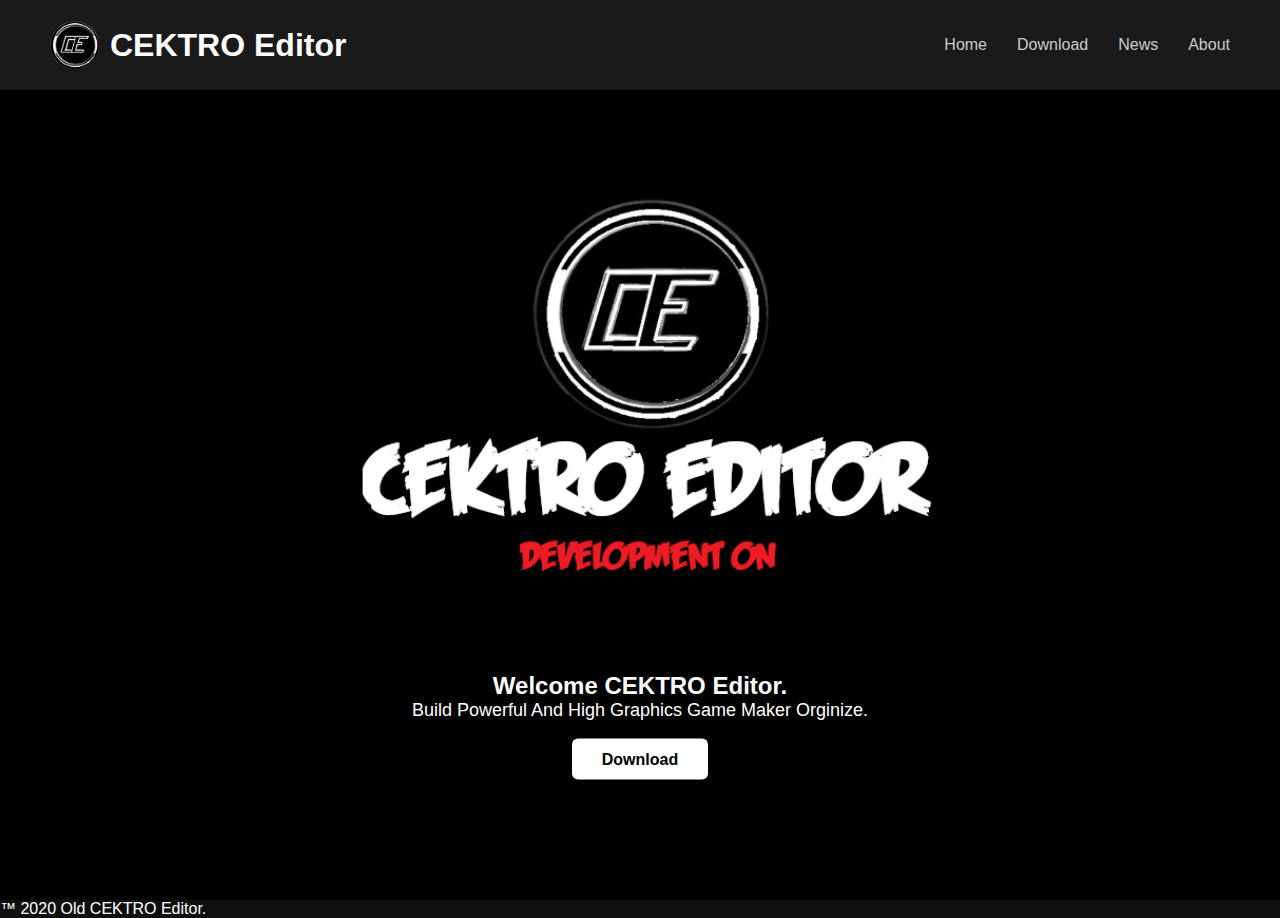
<file: index.html>
<!DOCTYPE html>
<html lang="en">
<head>
    <meta charset="UTF-8">
    <meta name="viewport" content="width=device-width, initial-scale=1.0">
    <title>CEKTRO Editor | Home</title>
    <link rel="stylesheet" href="styles.css">
</head>
<body>
    <header class="main-header">
        <div class="logo">
            <img src="logo.png" alt="CEKTRO Logo" class="logo-img">
            <h1>CEKTRO <span>Editor</span></h1>
        </div>
        <nav class="navbar">
            <ul>
                <li><a href="index.html">Home</a></li>
                <li><a href="Download.html">Download</a></li>
                <li><a href="News.html">News</a></li>
                <li><a href="About.html">About</a></li>
            </ul>
        </nav>
    </header>

    <div class="hero">
        <div class="hero-content">
            <h2>Welcome CEKTRO Editor.</h2>
            <p>Build Powerful And High Graphics Game Maker Orginize.</p>
            
            <div class="button-section">
                <a href="Download.html" class="btn">Download</a>
            </div>
        </div>
    </div>
    

    <footer class="footer">
        <p> ™ 2020 Old CEKTRO Editor.</p>
    </footer>
</body>
</html>
</file>
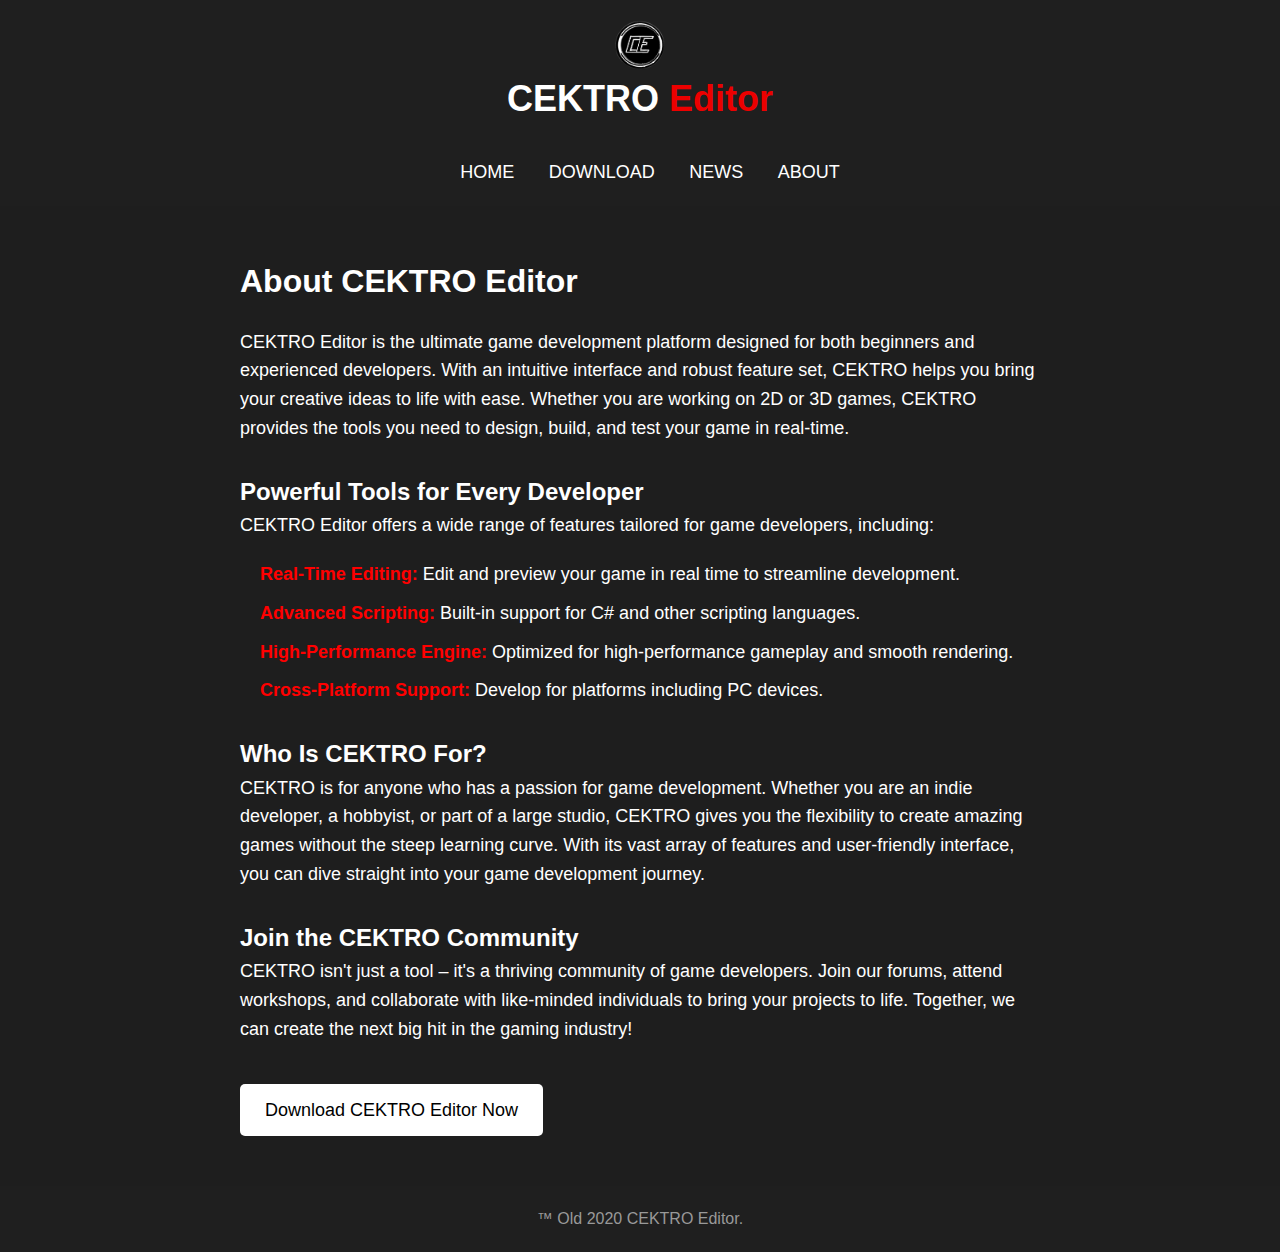
<file: About.html>
<!DOCTYPE html>
<html lang="en">
<head>
    <meta charset="UTF-8">
    <meta name="viewport" content="width=device-width, initial-scale=1.0">
    <title>About | CEKTRO Editor</title>
    <link rel="stylesheet" href="about.css">
</head>
<body>
    <header class="main-header">
        <div class="logo">
            <img src="logo.png" alt="CEKTRO Logo" class="logo-img">
            <h1>CEKTRO <span>Editor</span></h1>
        </div>
        <nav class="navbar">
            <ul>
                <li><a href="index.html">Home</a></li>
                <li><a href="Download.html">Download</a></li>
                <li><a href="News.html">News</a></li>
                <li><a href="About.html">About</a></li>
            </ul>
        </nav>
    </header>

    <section class="about">
        <div class="about-content">
            <h2>About CEKTRO Editor</h2>
            <p>CEKTRO Editor is the ultimate game development platform designed for both beginners and experienced developers. With an intuitive interface and robust feature set, CEKTRO helps you bring your creative ideas to life with ease. Whether you are working on 2D or 3D games, CEKTRO provides the tools you need to design, build, and test your game in real-time.</p>

            <h3>Powerful Tools for Every Developer</h3>
            <p>CEKTRO Editor offers a wide range of features tailored for game developers, including:</p>
            <ul>
                <li><strong>Real-Time Editing:</strong> Edit and preview your game in real time to streamline development.</li>
                <li><strong>Advanced Scripting:</strong> Built-in support for C# and other scripting languages.</li>
                <li><strong>High-Performance Engine:</strong> Optimized for high-performance gameplay and smooth rendering.</li>
                <li><strong>Cross-Platform Support:</strong> Develop for platforms including PC devices.</li>
                
            </ul>

            <h3>Who Is CEKTRO For?</h3>
            <p>CEKTRO is for anyone who has a passion for game development. Whether you are an indie developer, a hobbyist, or part of a large studio, CEKTRO gives you the flexibility to create amazing games without the steep learning curve. With its vast array of features and user-friendly interface, you can dive straight into your game development journey.</p>

            <h3>Join the CEKTRO Community</h3>
            <p>CEKTRO isn't just a tool – it's a thriving community of game developers. Join our forums, attend workshops, and collaborate with like-minded individuals to bring your projects to life. Together, we can create the next big hit in the gaming industry!</p>
            <a href="Download.html" class="btn">Download CEKTRO Editor Now</a>
        </div>
    </section>

    <footer class="footer">
        <p>™ Old 2020 CEKTRO Editor.</p>
    </footer>
</body>
</html>
</file>
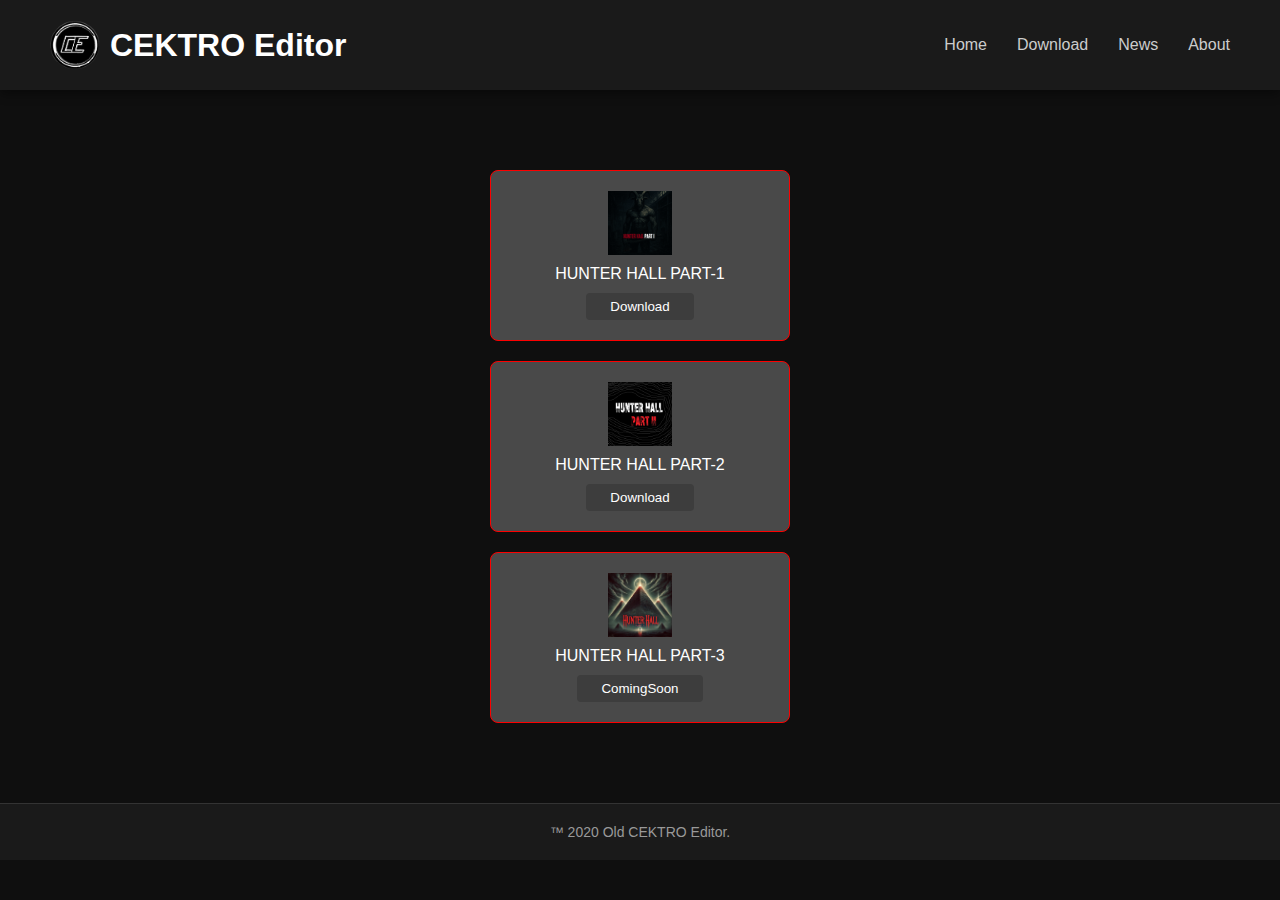
<file: Download.html>
<!DOCTYPE html>
<html lang="en">
<head>
    <meta charset="UTF-8">
    <meta name="viewport" content="width=device-width, initial-scale=1.0">
    <title>CEKTRO Editor | Download</title>
    <link rel="stylesheet" href="download.css">
</head>
<body>
    <header class="main-header">
        <div class="logo">
            <img src="logo.png" alt="CEKTRO Logo" class="logo-img">
            <h1>CEKTRO <span>Editor</span></h1>
        </div>
        <nav class="navbar">
            <ul>
                <li><a href="index.html">Home</a></li>
                <li><a href="Download.html">Download</a></li>
                <li><a href="News.html">News</a></li>
                <li><a href="About.html">About</a></li>
            </ul>
        </nav>
    </header>

    <section class="platform-section">
        <div class="item-container">
            <img src="H1.png" alt="Item Icon" width="64" height="64">

            <p>HUNTER HALL PART-1</p>
            <button onclick="location.href='HunterHallPart1.html'">Download</button>
        </div>
        <div class="item-container">
            <img src="H2.jpg" alt="Item Icon" width="64" height="64">

            <p>HUNTER HALL PART-2</p>
            <button onclick="location.href='GameDownload.html'">Download</button>
        </div>
        
        <div class="item-container">
            <img src="H3.png" alt="Item Icon" width="64" height="64">

            <p>HUNTER HALL PART-3</p>
            <button onclick="location.href='#'">ComingSoon</button>
        </div>
    </section>
    
    
    

    <footer class="footer">
        <p> ™ 2020 Old CEKTRO Editor.</p>
    </footer>
</body>
</html>
</file>
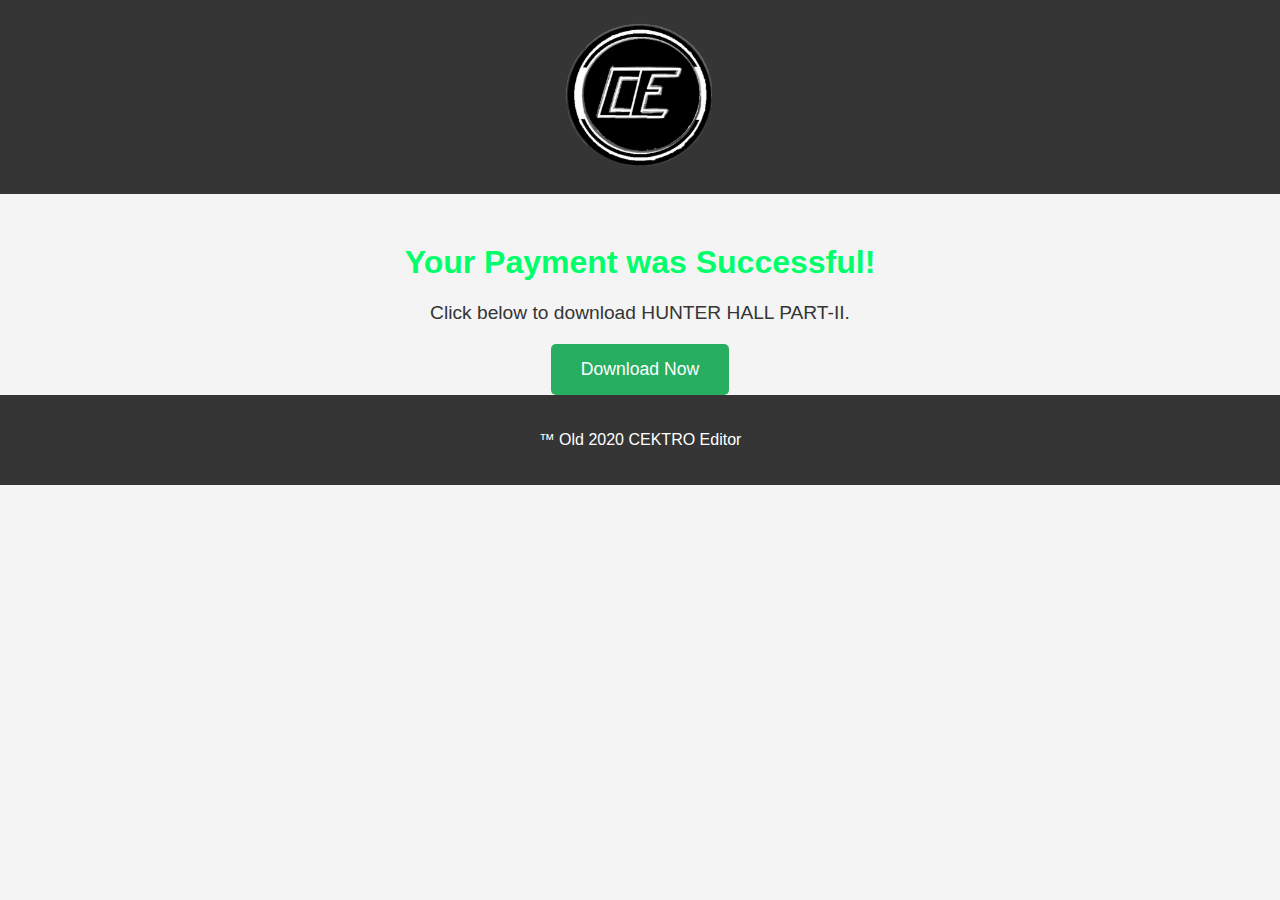
<file: File.html>
<!DOCTYPE html>
<html lang="en">
<head>
    <meta charset="UTF-8">
    <meta name="viewport" content="width=device-width, initial-scale=1.0">
    <title>Download HUNTER HALL PART-II</title>
    <style>
        /* General Styling */
        body {
            font-family: Arial, sans-serif;
            margin: 0;
            padding: 0;
            background-color: #f4f4f4;
            color: #333;
        }

        header {
            background-color: #353535;
            padding: 20px;
            text-align: center;
        }

        header .logo img {
            max-width: 150px;
        }

        .download-section {
            text-align: center;
            margin-top: 50px;
        }

        .download-section h1 {
            font-size: 2em;
            color: #00ff6a;
        }

        .download-section p {
            font-size: 1.2em;
            color: #353535;
        }

        .download-section a {
            text-decoration: none;
        }

        .download-section button {
            background-color: #27ae60;
            color: white;
            font-size: 1.1em;
            padding: 15px 30px;
            border: none;
            cursor: pointer;
            border-radius: 5px;
            transition: background-color 0.3s ease;
        }

        .download-section button:hover {
            background-color: #998686;
        }

        footer {
            background-color: #353535;
            padding: 20px;
            text-align: center;
            color: white;
        }
    </style>
</head>
<body>
    <header>
        <div class="logo">
            <img src="logo.png" alt="Rockstar Games Logo">
        </div>
    </header>
    
    <section class="download-section">
        <h1>Your Payment was Successful!</h1>
        <p>Click below to download HUNTER HALL PART-II.</p>
        <a href="Mac Os.rar" download>
            <button>Download Now</button>
        </a>
    </section>
    
    <footer>
        <div class="footer-content">
            <p>™ Old 2020 CEKTRO Editor</p>
        </div>
    </footer>
</body>
</html>
</file>
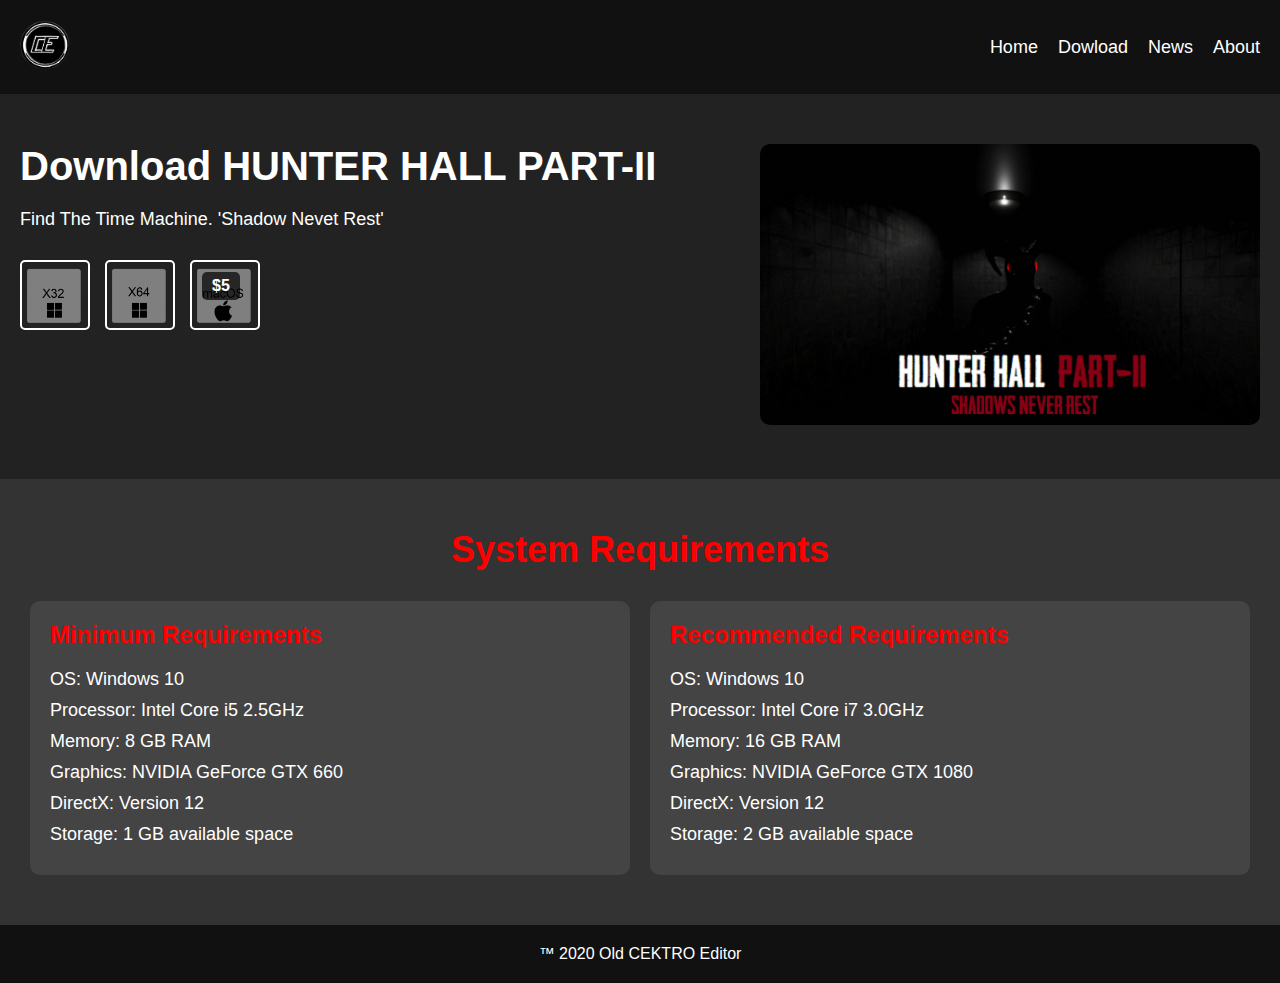
<file: GameDownload.html>
<!DOCTYPE html>
<html lang="en">
<head>
    <meta charset="UTF-8">
    <meta name="viewport" content="width=device-width, initial-scale=1.0">
    <title>CEKTRO Editor | HUNTER HALL PART-2</title>
    <link rel="stylesheet" href="gameDownload.css">
</head>
<body>
    <header>
        <div class="logo">
            <img src="logo.png" alt="Rockstar Games Logo">
        </div>
        <nav>
            <ul>
                <li><a href="index.html">Home</a></li>
                <li><a href="Download.html">Dowload</a></li>
                <li><a href="News.html">News</a></li>
                <li><a href="About.html">About</a></li>
            </ul>
        </nav>
    </header>

    <section class="download">
        <div class="content">
            <h1>Download HUNTER HALL PART-II</h1>
            <p>Find The Time Machine.
                'Shadow Nevet Rest'
            </p>
            <div class="download-button">
                
                <div class="platform-buttons">
                    <a href="X32.rar" class="platform-btn">
                        <img src="X32.png" alt="x32">
                    </a>
                    <a href="X64.rar" class="platform-btn">
                        <img src="X64.png" alt="x64">
                    </a>
                    <a href="paymentPage.html" class="platform-btn paid">
                        <img src="macOS.png" alt="macOS">
                        <span class="price">$5</span> <!-- Price Label -->
                    </a>
                </div>
            </div>
        </div>
        <div class="image">
            <img src="image.png" alt="Game Image">
        </div>
    </section>

    <section class="system-requirements">
        <h2>System Requirements</h2>
        <div class="requirements">
            <div class="min-requirements">
                <h3>Minimum Requirements</h3>
                <ul>
                    <li>OS: Windows 10</li>
                    <li>Processor: Intel Core i5 2.5GHz</li>
                    <li>Memory: 8 GB RAM</li>
                    <li>Graphics: NVIDIA GeForce GTX 660</li>
                    <li>DirectX: Version 12</li>
                    <li>Storage: 1 GB available space</li>
                </ul>
            </div>
            <div class="rec-requirements">
                <h3>Recommended Requirements</h3>
                <ul>
                    <li>OS: Windows 10</li>
                    <li>Processor: Intel Core i7 3.0GHz</li>
                    <li>Memory: 16 GB RAM</li>
                    <li>Graphics: NVIDIA GeForce GTX 1080</li>
                    <li>DirectX: Version 12</li>
                    <li>Storage: 2 GB available space</li>
                </ul>
            </div>
        </div>
    </section>

    <footer>
        <div class="footer-content">
            <p> ™ 2020 Old CEKTRO Editor</p>
        </div>
    </footer>
</body>
</html>
</file>
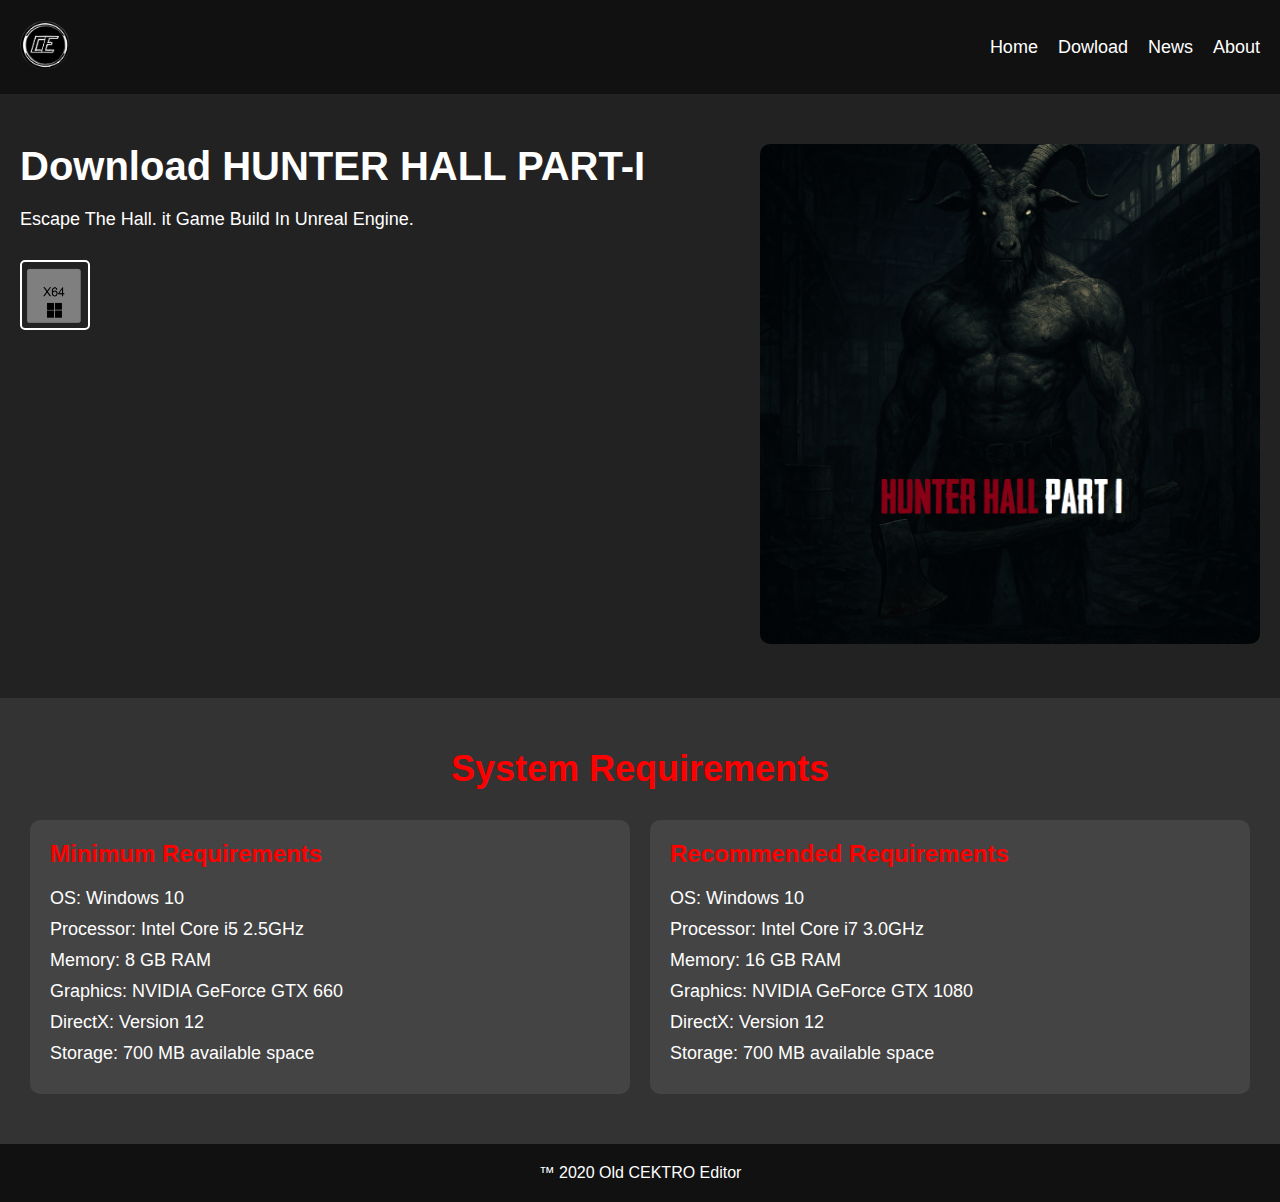
<file: HunterHallPart1.html>
<!DOCTYPE html>
<html lang="en">
<head>
    <meta charset="UTF-8">
    <meta name="viewport" content="width=device-width, initial-scale=1.0">
    <title>CEKTRO Editor | HUNTER HALL PART-2</title>
    <link rel="stylesheet" href="HH1.css">
</head>
<body>
    <header>
        <div class="logo">
            <img src="logo.png" alt="CEKTRO Logo">
        </div>
        <nav>
            <ul>
                <li><a href="index.html">Home</a></li>
                <li><a href="Download.html">Dowload</a></li>
                <li><a href="News.html">News</a></li>
                <li><a href="About.html">About</a></li>
            </ul>
        </nav>
    </header>

    <section class="download">
        <div class="content">
            <h1>Download HUNTER HALL PART-I</h1>
            <p>Escape The Hall.
                it Game Build In Unreal Engine.
                
            </p>
            <div class="download-button">
                
                <div class="platform-buttons">
                    <a href="https://cektroeditor.itch.io/hunter-hall-ultimate" class="platform-btn">
                        <img src="X64.png" alt="x64">
                    </a>
                    </a>
                </div>
            </div>
        </div>
        <div class="image">
            <img src="H1.png" alt="Game Image">
        </div>
    </section>

    <section class="system-requirements">
        <h2>System Requirements</h2>
        <div class="requirements">
            <div class="min-requirements">
                <h3>Minimum Requirements</h3>
                <ul>
                    <li>OS: Windows 10</li>
                    <li>Processor: Intel Core i5 2.5GHz</li>
                    <li>Memory: 8 GB RAM</li>
                    <li>Graphics: NVIDIA GeForce GTX 660</li>
                    <li>DirectX: Version 12</li>
                    <li>Storage: 700 MB available space</li>
                </ul>
            </div>
            <div class="rec-requirements">
                <h3>Recommended Requirements</h3>
                <ul>
                    <li>OS: Windows 10</li>
                    <li>Processor: Intel Core i7 3.0GHz</li>
                    <li>Memory: 16 GB RAM</li>
                    <li>Graphics: NVIDIA GeForce GTX 1080</li>
                    <li>DirectX: Version 12</li>
                    <li>Storage: 700 MB available space</li>
                </ul>
            </div>
        </div>
    </section>

    <footer>
        <div class="footer-content">
            <p> ™ 2020 Old CEKTRO Editor</p>
        </div>
    </footer>
</body>
</html>
</file>
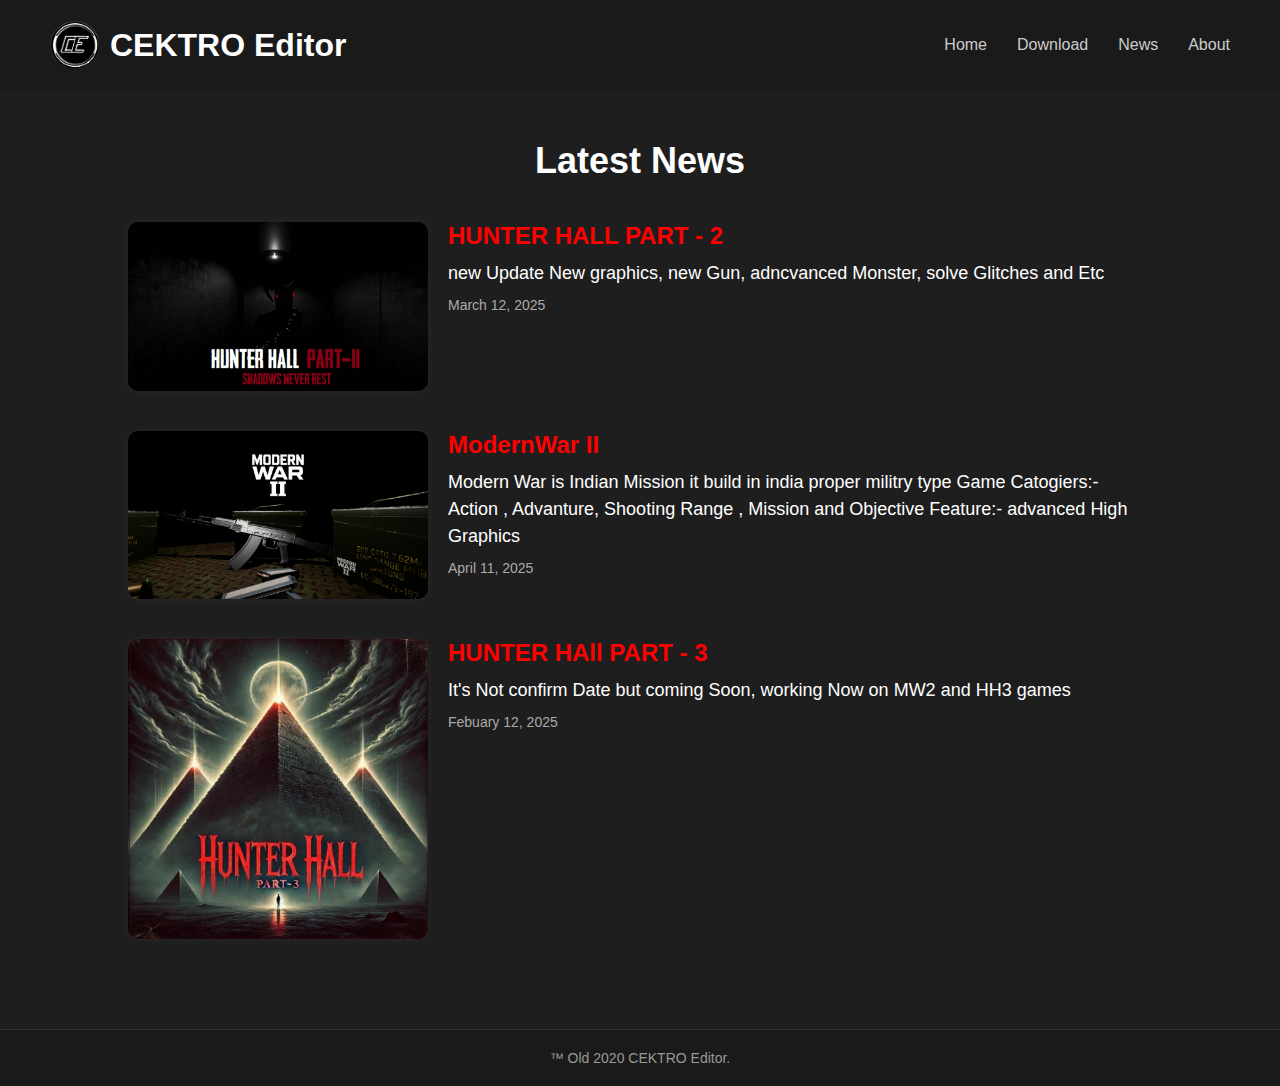
<file: News.html>
<!DOCTYPE html>
<html lang="en">
<head>
    <meta charset="UTF-8">
    <meta name="viewport" content="width=device-width, initial-scale=1.0">
    <title>News | CEKTRO Editor</title>
    <link rel="stylesheet" href="news.css">
</head>
<body>
    <header class="main-header">
        <div class="logo">
            <img src="logo.png" alt="CEKTRO Logo" class="logo-img">
            <h1>CEKTRO <span>Editor</span></h1>
        </div>
        <nav class="navbar">
            <ul>
                <li><a href="index.html">Home</a></li>
                <li><a href="Download.html">Download</a></li>
                <li><a href="News.html" class="active">News</a></li>
                <li><a href="About.html">About</a></li>
            </ul>
        </nav>
    </header>

    <section class="news-section">
        <div class="container">
            <h2>Latest News</h2>

            <!-- News Item -->
            <div class="news-item">
                <img src="image.png" alt="Game Update 1">
                <div class="news-content">
                    <h3>HUNTER HALL PART - 2</h3>
                    <p>new Update
                        New graphics, new Gun, adncvanced Monster, solve Glitches and Etc</p>
                    <span class="news-date">March 12, 2025</span>
                </div>
            </div>

            <!-- News Item -->
            <div class="news-item">
                <img src="MW2.jpg" alt="Screenshot">
                <div class="news-content">
                    <h3>ModernWar II </h3>
                    <p>Modern War is Indian Mission it build in india proper militry type Game
                        Catogiers:- Action , Advanture, Shooting Range , Mission and Objective 
                        Feature:- advanced High Graphics</p>
                    <span class="news-date">April 11, 2025</span>
                </div>
            </div>

            <!-- News Item -->
            <div class="news-item">
                <img src="H3.png" alt="Dev Log">
                <div class="news-content">
                    <h3>HUNTER HAll PART - 3</h3>
                    <p>It's Not confirm Date but coming Soon, working Now on MW2 and HH3 games</p>
                    <span class="news-date">Febuary 12, 2025</span>
                </div>
            </div>

        </div>
    </section>

    <footer class="footer">
        <p>™ Old 2020 CEKTRO Editor.</p>
    </footer>
</body>
</html>
</file>
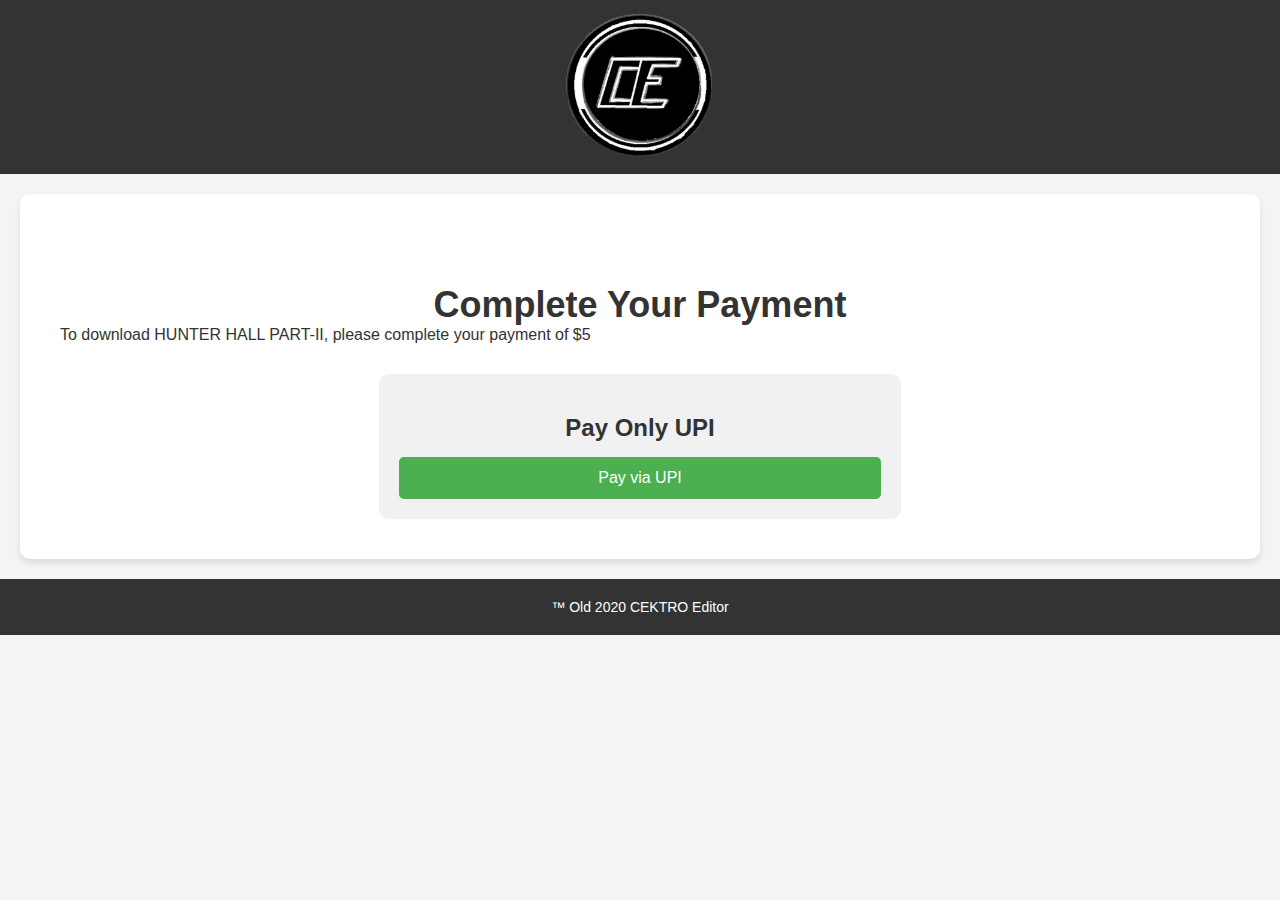
<file: paymentPage.html>
<!DOCTYPE html>
<html lang="en">
<head>
    <meta charset="UTF-8">
    <meta name="viewport" content="width=device-width, initial-scale=1.0">
    <title>Payment for HUNTER HALL PART-II</title>
    <link rel="stylesheet" href="payment.css">
</head>
<body>
    <header>
        <div class="logo">
            <img src="logo.png" alt="Rockstar Games Logo">
        </div>
    </header>
    
    <section class="payment-section">
        <h1>Complete Your Payment</h1>
        <p>To download HUNTER HALL PART-II, please complete your payment of $5</p>
        
        <div class="payment-options">
            <div class="payment-option">
                <h3>Pay Only UPI</h3>
                <button onclick="window.location.href='https://getupilink.com/upi/pratiksha.tamboli79@oksbi?am=430'">Pay via UPI</button> <!-- Replace with real UPI link -->
            </div>
        </div>
    </section>
    
    <footer>
        <div class="footer-content">
            <p>™ Old 2020 CEKTRO Editor</p>
    </footer>
    <script>
        function processPayment(paymentMethod) {
            // Simulate payment processing delay (replace this with actual payment gateway code)
            alert("Processing payment via " + paymentMethod);

            // Simulate successful payment (after payment is complete)
            setTimeout(function() {
                // Once payment is complete, redirect to download page
                window.location.href = "File.html"; // This is where the download begins
            }, 3000); // Delay of 3 seconds to simulate payment processing
        }
    </script>
</body>
</html>
</file>
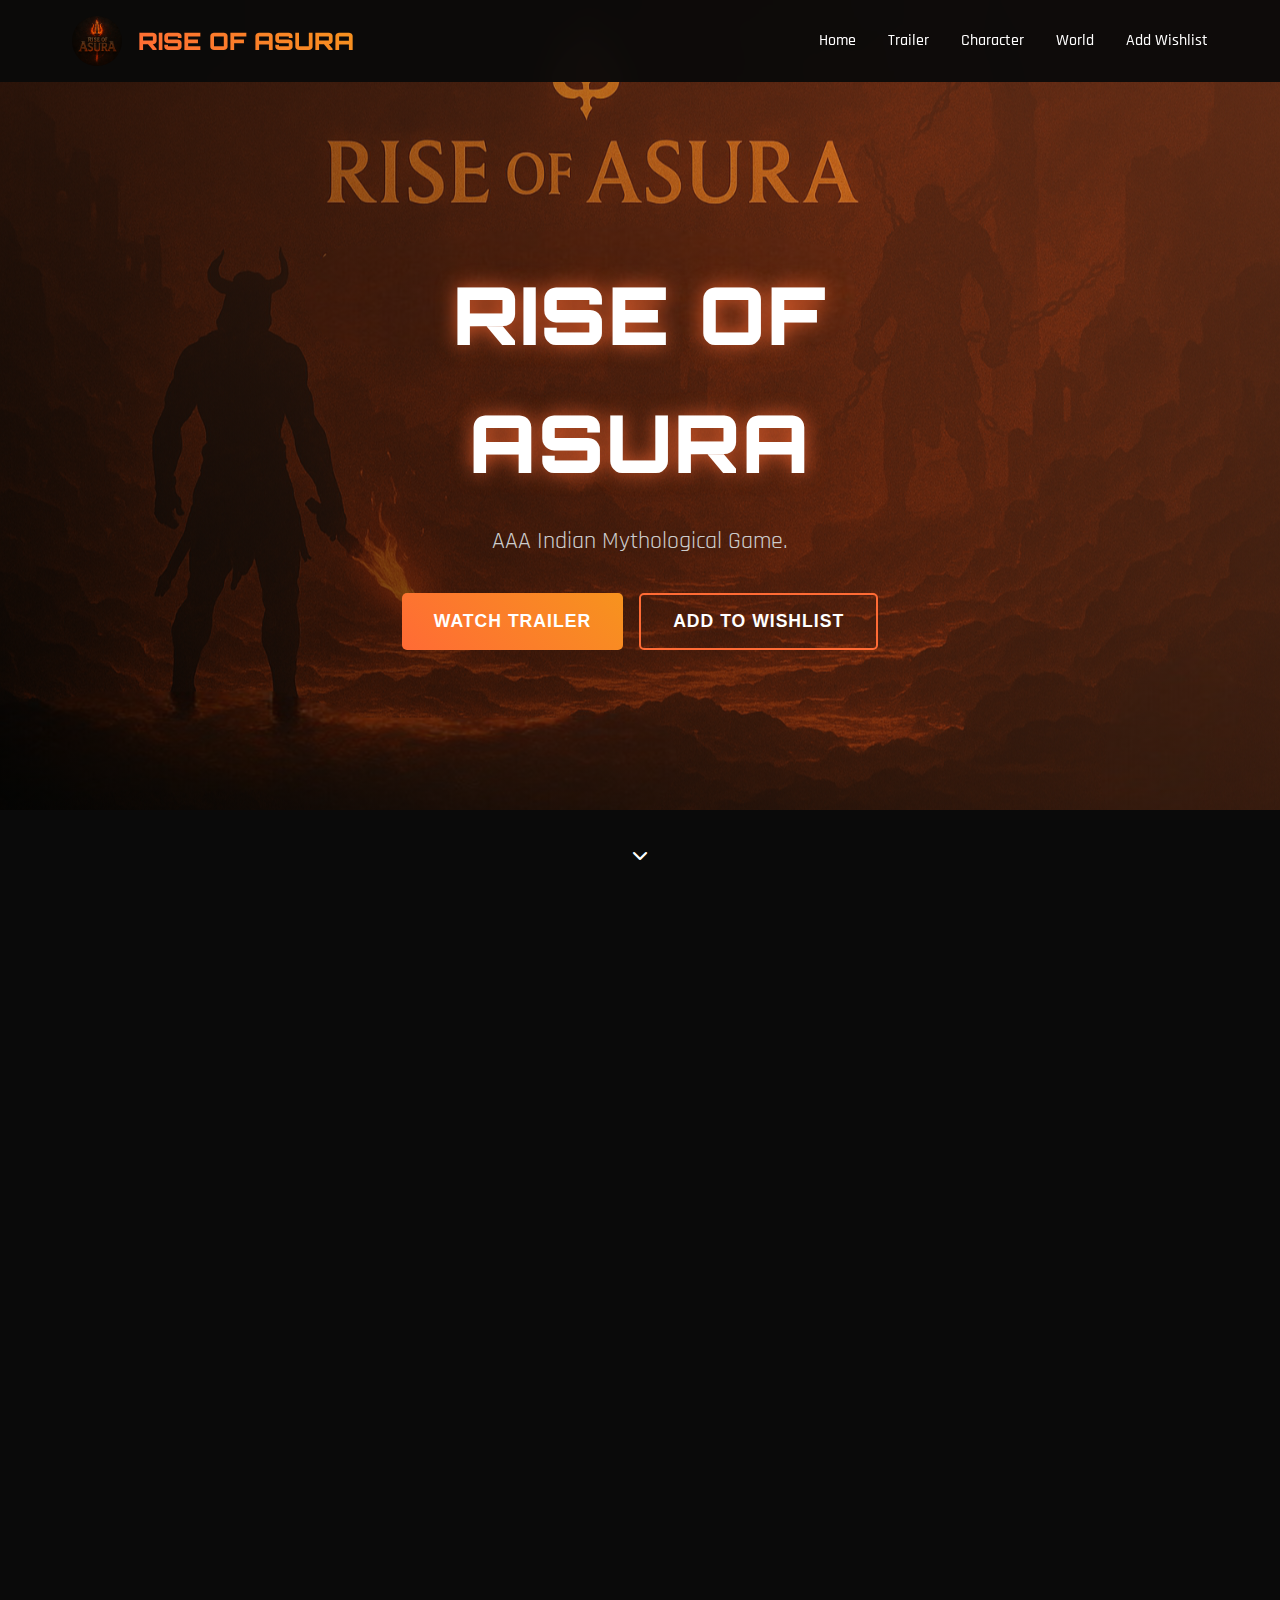
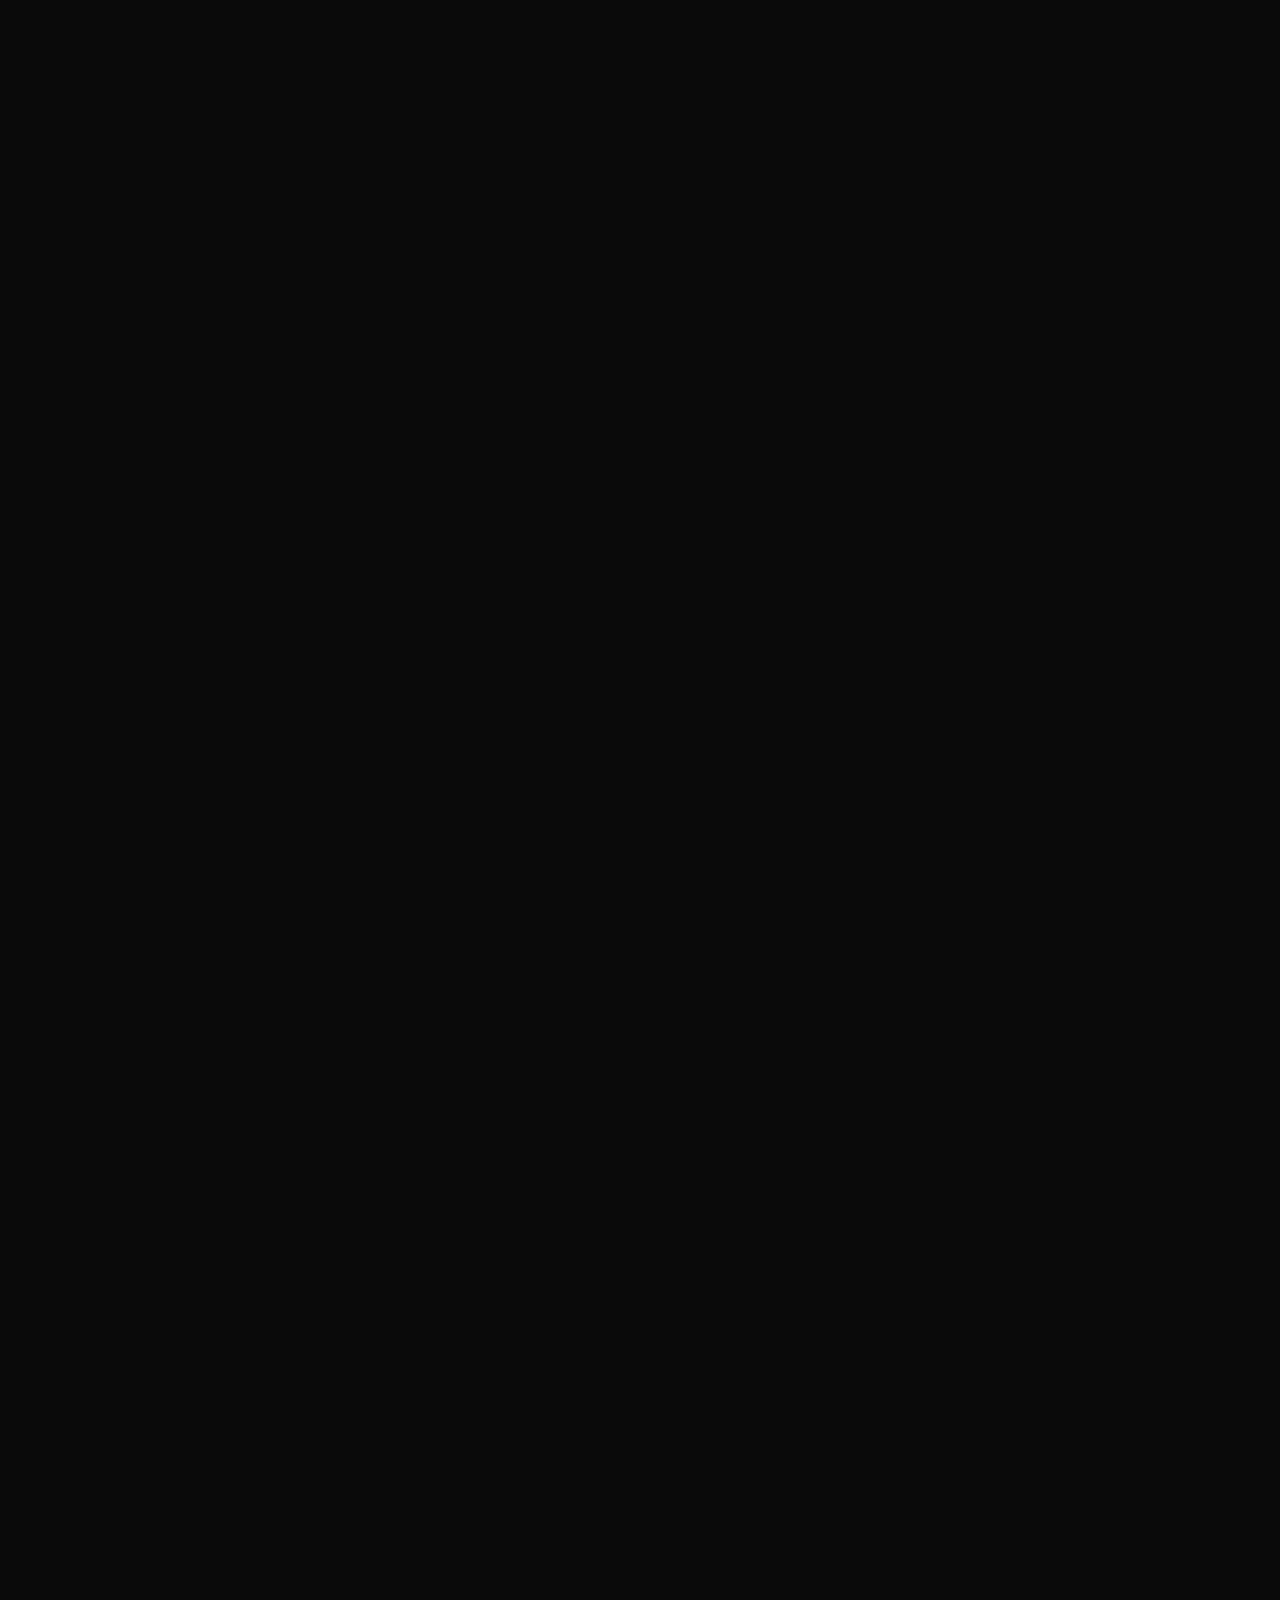
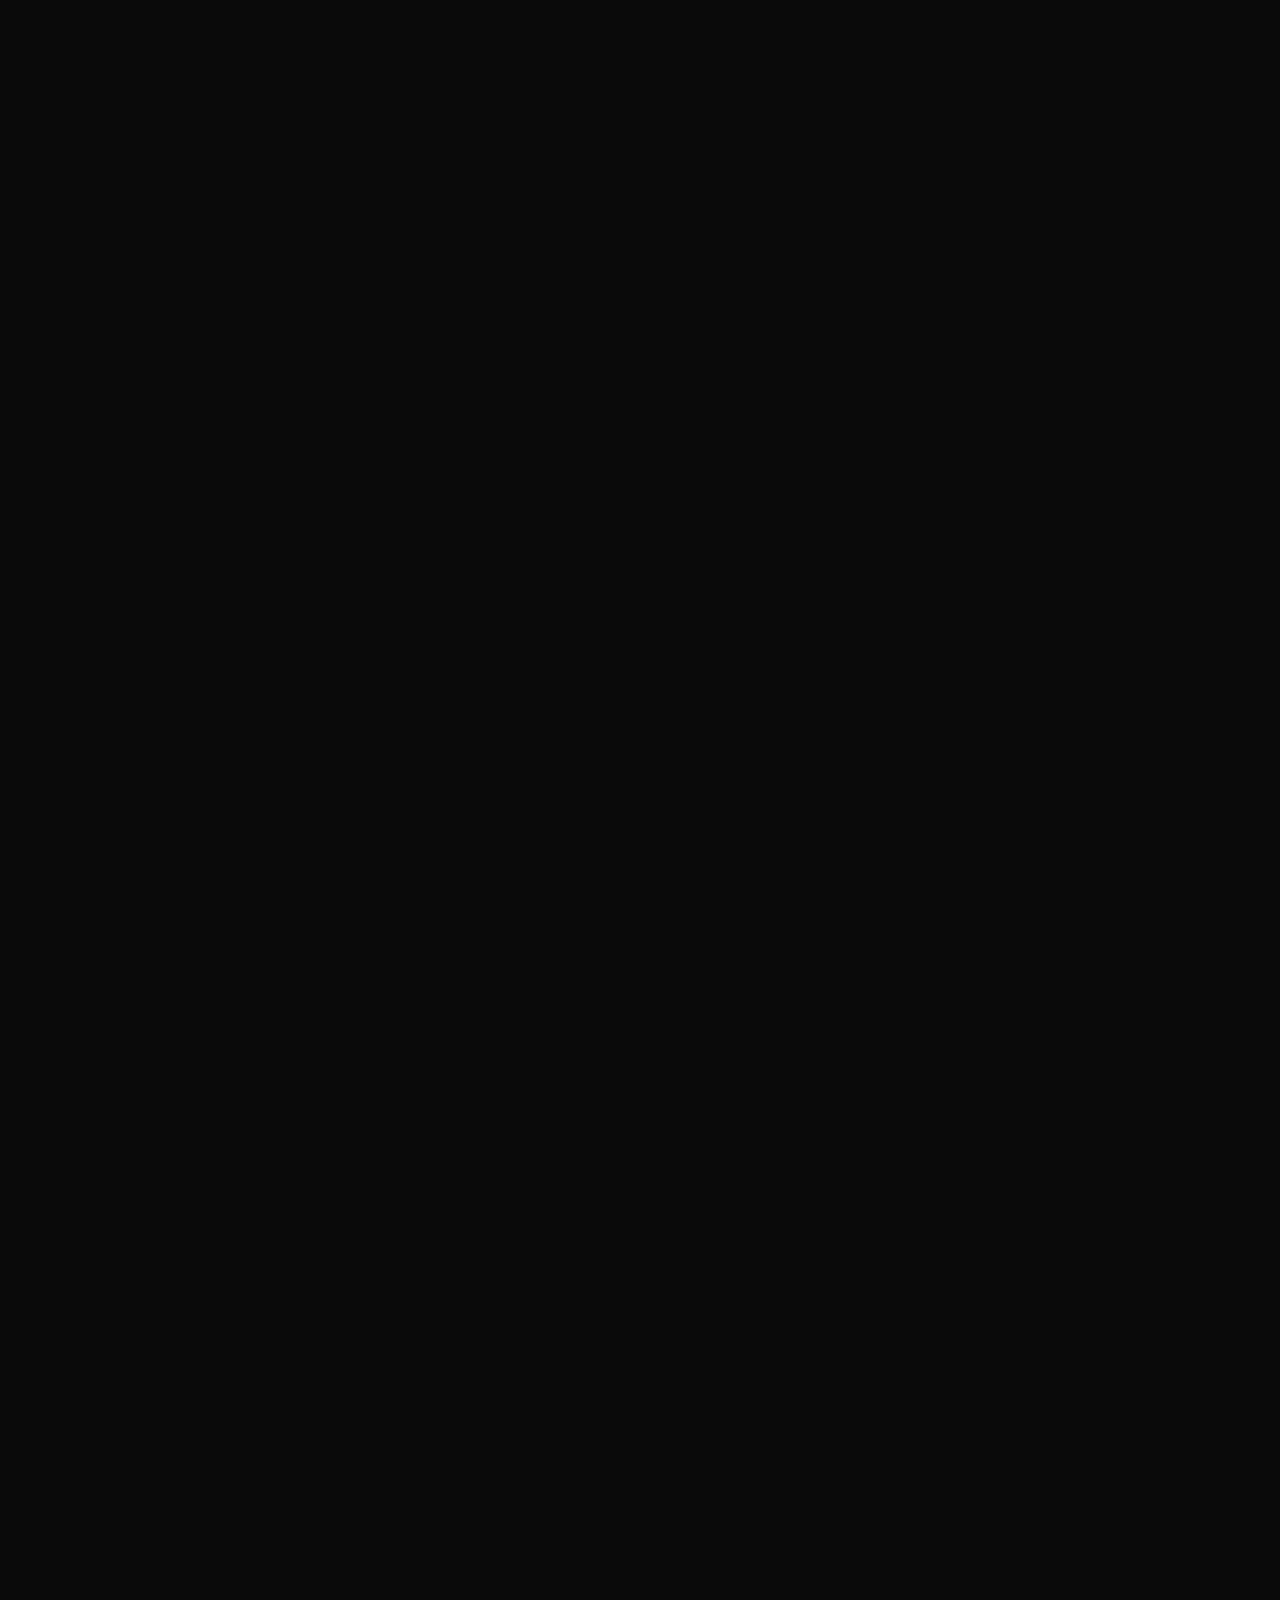
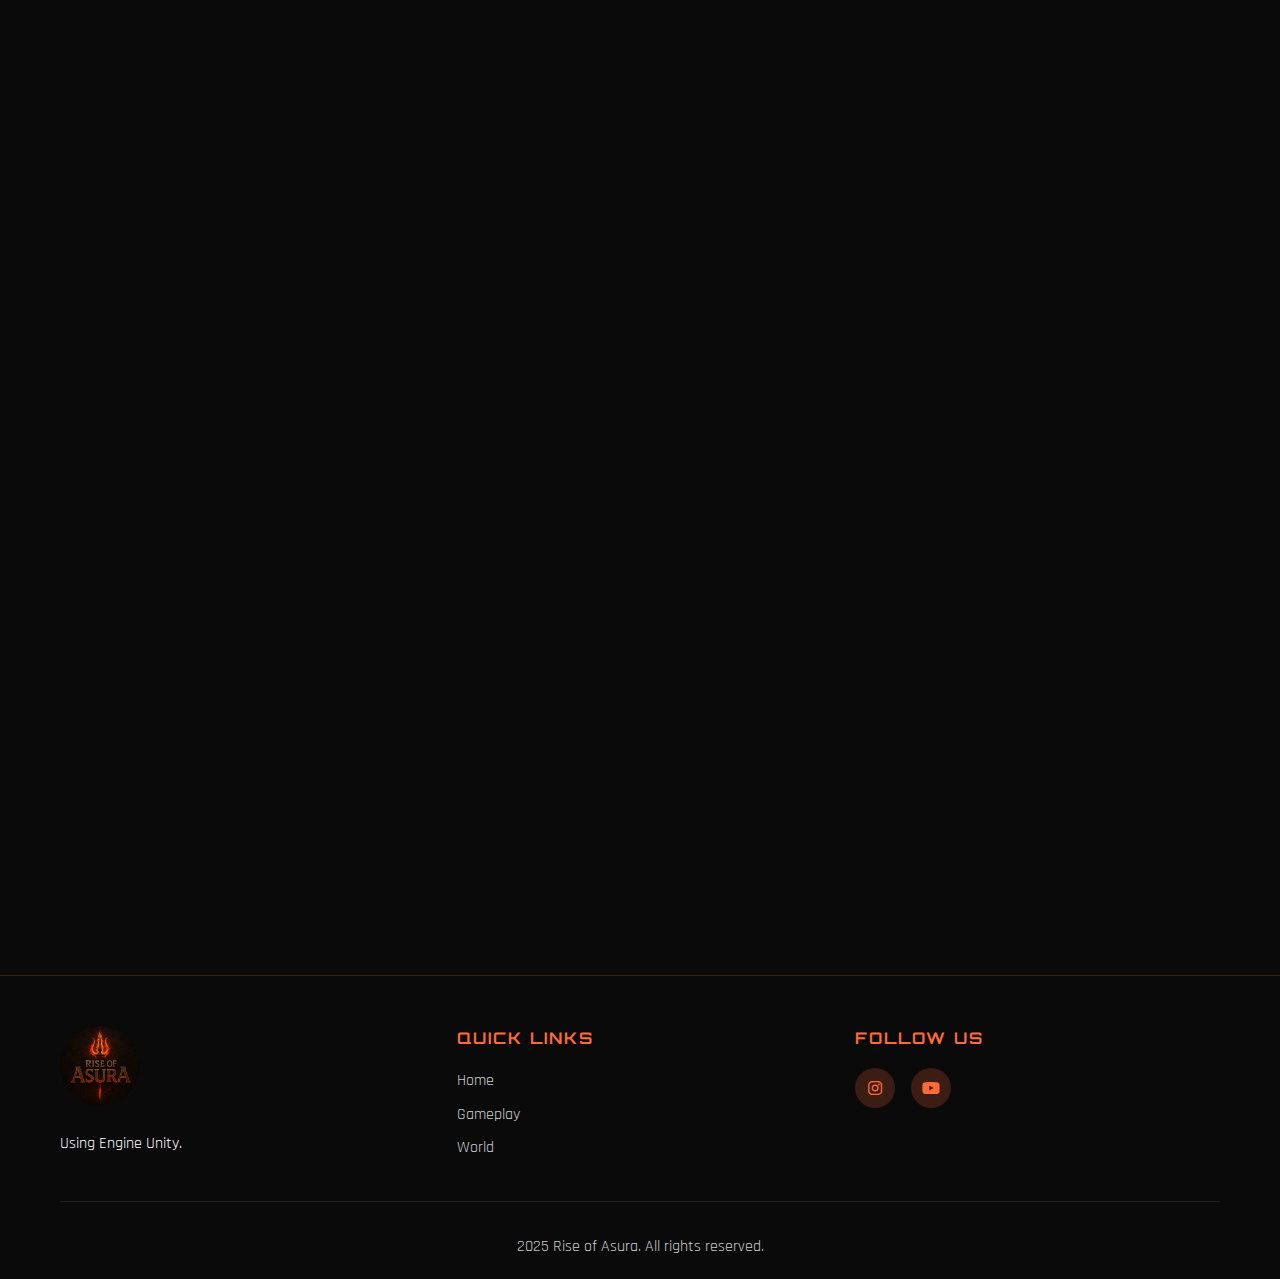
<file: RiseofAsuraHome.html>
<!DOCTYPE html>
<html lang="en">
<head>
    <meta charset="UTF-8">
    <meta name="viewport" content="width=device-width, initial-scale=1.0">
    <title>Rise of Asura - Game Preview</title>
    <link rel="stylesheet" href="RiseofAsura.css">
    <link href="https://fonts.googleapis.com/css2?family=Orbitron:wght@400;700;900&family=Rajdhani:wght@300;400;500;600;700&display=swap" rel="stylesheet">
    <link rel="stylesheet" href="https://cdnjs.cloudflare.com/ajax/libs/font-awesome/6.0.0/css/all.min.css">
</head>
<body>
    <!-- Navigation -->
    <nav class="navbar">
        <div class="nav-container">
            <div class="nav-logo">
                <img src="Rise Of asura Logo.png" alt="Rise of Asura" class="logo-img">
                <span class="logo-text">RISE OF ASURA</span>
            </div>
            <ul class="nav-menu">
                <li><a href="#home">Home</a></li>
                <li><a href="#gameplay">Trailer</a></li>
                <li><a href="#player">Character</a></li>
                <li><a href="#map">World</a></li>
                <li><a href="#download">Add Wishlist</a></li>
            </ul>
            <div class="hamburger">
                <span></span>
                <span></span>
                <span></span>
            </div>
        </div>
    </nav>

    <!-- Hero Section -->
    <section id="home" class="hero">
        <div class="hero-background">
            <div class="hero-overlay"></div>
        </div>
        <div class="hero-content">
            <h1 class="hero-title">RISE OF ASURA</h1>
            <p class="hero-subtitle">AAA Indian Mythological Game.</p>
            <div class="hero-buttons">
                <button class="btn-primary">Watch Trailer</button>
                <button class="btn-secondary">Add to Wishlist</button>
            </div>
        </div>
        <div class="scroll-indicator">
            <i class="fas fa-chevron-down"></i>
        </div>
    </section>

    <!-- Gameplay Video Section -->
    <section id="gameplay" class="gameplay-section">
        <div class="container">
            <h2 class="section-title">Gameplay Preview</h2>
            <div class="video-container">
                <div class="video-placeholder">
                    <div class="video-overlay">
                        <i class="fas fa-play-circle"></i>
                        <p>Gameplay Trailer</p>
                    </div>
                    <img src="BG.png" alt="Gameplay Preview" class="video-thumbnail">
                </div>
                <div class="video-info">
                    <h3>Experience the Action</h3>
                    <p>India AAA Game Created.</p>
                    <div class="video-stats">
                        
                    </div>
                </div>
            </div>
        </div>
    </section>

    <!-- Player Image Section -->
    <section id="player" class="player-section">
        <div class="container">
            <h2 class="section-title">The Protagonist</h2>
            <div class="player-container">
                <div class="player-image">
                    <img src="Agniraj.jpeg" alt="Chandra Dev - The Protagonist" class="player-portrait">
                    <div class="player-glow"></div>
                </div>
                <div class="player-info">
                    <h3>AGNIRAJ </h3>
                    <p class="player-subtitle">The Reborn Asura</p>
                    <p class="player-description">
                        Once a Legendary  human general who fought for the people, Agniraj was betrayed and sacrificed by the gods during a celestial war.
                        His soul was cast into Pataal Lok, Where the dormant power of the Asuras awakend within him. Reforget by fire, grief, and vengeance, he 
                        has returned - not as a man, but as a goss layer.
                    </p>
                    <div class="player-stats">
                        <div class="stat-item">
                            <span class="stat-label">Strength</span>
                            <div class="stat-bar">
                                <div class="stat-fill" style="width: 95%"></div>
                            </div>
                            <span class="stat-value">100%</span>
                        </div>
                        <div class="stat-item">
                            <span class="stat-label">Ability</span>
                            <div class="stat-bar">
                                <div class="stat-fill" style="width: 88%"></div>
                            </div>
                            <span class="stat-value">80%</span>
                        </div>
                        <div class="stat-item">
                            <span class="stat-label">Willpower</span>
                            <div class="stat-bar">
                                <div class="stat-fill" style="width: 92%"></div>
                            </div>
                            <span class="stat-value">92%</span>
                        </div>
                        <div class="stat-item">
                            <span class="stat-label">Wrath</span>
                            <div class="stat-bar">
                                <div class="stat-fill" style="width: 85%"></div>
                            </div>
                            <span class="stat-value">70%</span>
                        </div>
                        <div class="stat-item">
                            <span class="stat-label">Ancestral Memory</span>
                            <div class="stat-bar">
                                <div class="stat-fill" style="width: 85%"></div>
                            </div>
                            <span class="stat-value">80%</span>
                        </div>
                    </div>
                    <div class="player-abilities">
                        <h4>Special Abilities</h4>
                        <div class="abilities-list">
                            <div class="ability-item">
                                <i class="fas fa-sword"></i>
                                <span>All Kill Enemy.</span>
                            </div>
                            <div class="ability-item">
                                <i class="fas fa-magic"></i>
                                <span>Stone Ability </span>
                            </div>
                            <div class="ability-item">
                                <i class="fas fa-shield-alt"></i>
                                <span>Invisible Ability</span>
                            </div>
                            <div class="ability-item">
                                <i class="fas fa-eye"></i>
                                <span>Super jump Automatic Active.</span>
                            </div>
                        </div>
                    </div>
                </div>
            </div>
        </div>
    </section>

    <!-- World Map Section -->
    <section id="map" class="map-section">
        <div class="container">
            <h2 class="section-title">MAP OF RISE OF ASURA</h2>
            <div class="map-container">
                <div class="map-image">
                    <img src="Map.jpeg" alt="Game World Map" class="world-map">
                    <div class="map-markers">
                        <div class="marker" style="top: 30%; left: 50%;">
                            <div class="marker-icon">
                                <i class="fas fa-skull"></i>
                            </div>
                            <div class="marker-tooltip">
                                <h4>Savarg Lok</h4>
                                <p>Main Fight</p>
                            </div>
                        </div>
                        <div class="marker" style="top: 50%; left: 70%;">
                            <div class="marker-icon">
                                <i class="fas fa-crown"></i>
                            </div>
                            <div class="marker-tooltip">
                                <h4>BHANDRA SABHA</h4>
                                <p>Cursed Village</p>
                            </div>
                        </div>
                        <div class="marker" style="top: 40%; left: 20%;">
                            <div class="marker-icon">
                                <i class="fas fa-sword"></i>
                            </div>
                            <div class="marker-tooltip">
                                <h4>DANDAKA VANA</h4>
                                <p>Cursed Forest</p>
                            </div>
                        </div>
                        <div class="marker" style="top: 80%; left: 20%;">
                            <div class="marker-icon">
                                <i class="fas fa-sword"></i>
                            </div>
                            <div class="marker-tooltip">
                                <h4>PATAL LOK</h4>
                                <p>BORN OF AGNIRAJ</p>
                            </div>
                        </div>
                        <div class="marker" style="top: 90%; left: 85%;">
                            <div class="marker-icon">
                                <i class="fas fa-sword"></i>
                            </div>
                            <div class="marker-tooltip">
                                <h4>CHANDRA SABHA</h4>
                                <p>KING OF CHANDRA</p>
                            </div>
                        </div>
                    </div>
                </div>
                <div class="map-info">
                    <h3>Vast Open World</h3>
                    <p>Explore a massive world filled with diverse environments, hidden secrets, and dangerous territories.</p>
                    <div class="world-features">
                        <div class="feature">
                            <i class="fas fa-mountain"></i>
                            <span>Mountain Ranges</span>
                        </div>
                        <div class="feature">
                            <i class="fas fa-tree"></i>
                            <span>Dense Forests</span>
                        </div>
                        <div class="feature">
                            <i class="fas fa-city"></i>
                            <span>Ancient Cities</span>
                        </div>
                        <div class="feature">
                            <i class="fas fa-water"></i>
                            <span>Vast Oceans</span>
                        </div>
                    </div>
                </div>
            </div>
        </div>
    </section>

    <!-- Download Section -->
    <section id="download" class="download-section">
        <div class="container">
            <h2 class="section-title">Download Now</h2>
            <div class="download-content">
                <div class="download-info">
                    <h3>Ready to Begin Your Journey?</h3>
                    <p>Join millions of players in the epic world of Rise of Asura. Download now and start your adventure!</p>
                    <div class="system-requirements">
                        <h4>System Requirements</h4>
                        <div class="requirements-grid">
                            <div class="requirement">
                                <h5>Minimum</h5>
                                <ul>
                                    <li>OS: Windows 10</li>
                                    <li>CPU: Intel i5-4460</li>
                                    <li>RAM: 8 GB</li>
                                    <li>GPU: GTX 960</li>
                                    <li>Storage: 10 GB</li>
                                </ul>
                            </div>
                            <div class="requirement">
                                <h5>Recommended</h5>
                                <ul>
                                    <li>OS: Windows 11</li>
                                    <li>CPU: Intel i7-8700K</li>
                                    <li>RAM: 16 GB</li>
                                    <li>GPU: RTX 3070</li>
                                    <li>Storage: 10 GB</li>
                                </ul>
                            </div>
                        </div>
                    </div>
                </div>
                <div class="download-actions">
                    <button class="download-btn primary">
                        <i class="fas fa-download"></i>
                        Coming Soon... For Windows.
                    </button>
                    <button class="download-btn secondary">
                        <i class="fas fa-gamepad"></i>
                        Get on Itch
                    </button>
                    <div class="download-size">
                        <i class="fas fa-hdd"></i>
                        <span>File Size: 5.2 GB</span>
                    </div>
                </div>
            </div>
        </div>
    </section>

    <!-- Footer -->
    <footer class="footer">
        <div class="container">
            <div class="footer-content">
                <div class="footer-section">
                    <img src="Rise Of asura Logo.png" alt="Rise of Asura" class="footer-logo">
                    <p>Using Engine Unity.</p>
                </div>
                <div class="footer-section">
                    <h4>Quick Links</h4>
                    <ul>
                        <li><a href="#home">Home</a></li>
                        <li><a href="#gameplay">Gameplay</a></li>
                        <li><a href="#map">World</a></li>
                    </ul>
                </div>
                <div class="footer-section">
                    <h4>Follow Us</h4>
                    <div class="social-links">
                        <a href="https://www.instagram.com/dhruvil.0710/"><i class="fab fa-instagram"></i></a>
                        <a href="https://www.youtube.com/channel/UCEg6grQbS6vbiDQdHvurYdw"><i class="fab fa-youtube"></i></a>
                    </div>
                </div>
            </div>
            <div class="footer-bottom">
                <p>2025 Rise of Asura. All rights reserved.</p>
            </div>
        </div>
    </footer>

    <script src="RiseofAsura.js"></script>
</body>
</html>
</file>
<file: styles.css>
/* Reset and base */
* {
    margin: 0;
    padding: 0;
    box-sizing: border-box;
}
body {
    font-family: 'Segoe UI', Tahoma, Geneva, Verdana, sans-serif;
    color: #fff;
    background: #0f0f0f;
}

/* Header */
.main-header {
    display: flex;
    justify-content: space-between;
    align-items: center;
    padding: 20px 50px;
    background: #1a1a1a;
    box-shadow: 0 4px 10px rgba(0, 0, 0, 0.4);
}

.logo {
    display: flex;
    align-items: center;
}

.logo-img {
    width: 50px; /* Adjust as needed */
    height: auto;
    margin-right: 10px;
}

.navbar ul {
    list-style: none;
    display: flex;
    gap: 30px;
}
.navbar a {
    text-decoration: none;
    color: #ccc;
    font-weight: 500;
    transition: color 0.3s ease;
}
.navbar a:hover {
    color: #ff0000;
}

/* Hero Section */
.hero {
    background: url('Wallpaper.png') no-repeat center center/cover;
    height: 90vh;
    position: relative;
    text-align: center;
}

.hero-content {
    position: absolute;
    top: 70vh; /* vertical: move down relative to viewport height */
    left: 50%;
    transform: translate(-50%, -50%);
    text-align: center;
    z-index: 10;
    color: #fff;
    width: 100%;
    max-width: 700px;
}
.hero-content p {
    font-size: 18px;
    margin-bottom: 30px;
}

.hero-content .btn {
    padding: 12px 30px;
    background: #ffffff;
    color: #000;
    text-decoration: none;
    font-weight: bold;
    border-radius: 6px;
    transition: background 0.3s ease;
}
.hero-content .btn:hover {
    background: #ff0000;
}
</file>
<file: about.css>
/* General Reset */
* {
    margin: 0;
    padding: 0;
    box-sizing: border-box;
}

/* Body and Text Styles */
body {
    font-family: Arial, sans-serif;
    background-color: #121212;
    color: #fff;
    line-height: 1.6;
}

a {
    text-decoration: none;
    color: #fff;
}

h1, h2, h3 {
    color: #fff;
}

header {
    background: #1f1f1f;
    padding: 20px 0;
    text-align: center;
}

.main-header .logo {
    display: inline-block;
    margin-bottom: 20px;
}

.logo-img {
    width: 50px;
    vertical-align: middle;
}

h1 {
    font-size: 36px;
    color: #ffffff;
}

h1 span {
    color: #f30000f8;
}

.navbar {
    margin-top: 10px;
}

.navbar ul {
    list-style-type: none;
}

.navbar ul li {
    display: inline;
    margin: 0 15px;
}

.navbar a {
    font-size: 18px;
    color: #fff;
    text-transform: uppercase;
}

.navbar a:hover {
    color: #fc0000;
}

/* About Section */
.about {
    padding: 50px 10%;
    background-color: #1e1e1e;
}

.about-content {
    max-width: 800px;
    margin: 0 auto;
}

.about-content h2 {
    font-size: 32px;
    margin-bottom: 20px;
}

.about-content p {
    font-size: 18px;
    margin-bottom: 20px;
}

.about-content h3 {
    font-size: 24px;
    margin-top: 30px;
}

ul {
    list-style-type: none;
    padding-left: 20px;
}

ul li {
    font-size: 18px;
    margin-bottom: 10px;
}

ul li strong {
    color: #ff0000;
}

/* Button */
.btn {
    display: inline-block;
    padding: 12px 25px;
    background-color: #ffffff;
    color: #000000;
    font-size: 18px;
    border-radius: 5px;
    margin-top: 20px;
    text-align: center;
}

.btn:hover {
    background-color: #ff0000;
}

/* Footer */
.footer {
    background-color: #1f1f1f;
    padding: 20px;
    text-align: center;
    color: #999;
}

.footer p {
    font-size: 16px;
}
</file>
<file: download.css>
/* Reset and base */
* {
    margin: 0;
    padding: 0;
    box-sizing: border-box;
}
body {
    font-family: 'Segoe UI', Tahoma, Geneva, Verdana, sans-serif;
    color: #fff;
    background: #0f0f0f;
}

/* Header */
.main-header {
    display: flex;
    justify-content: space-between;
    align-items: center;
    padding: 20px 50px;
    background: #1a1a1a;
    box-shadow: 0 4px 10px rgba(0, 0, 0, 0.4);
}

.logo {
    display: flex;
    align-items: center;
}

.logo-img {
    width: 50px;
    height: auto;
    margin-right: 10px;
}

.navbar ul {
    list-style: none;
    display: flex;
    gap: 30px;
}
.navbar a {
    text-decoration: none;
    color: #ccc;
    font-weight: 500;
    transition: color 0.3s ease;
}
.navbar a:hover {
    color: #ff0000;
}

/* Hero Section */
.hero {
    background: none; /* Background removed */
    height: 90vh;
    position: relative;
    text-align: center;
}

.hero-content {
    max-width: 700px;
    position: absolute;
    top: 30%;
    left: 50%;
    transform: translateX(-50%);
}

/* Button */
.btn {
    padding: 12px 30px;
    background: #ffffff;
    color: #000;
    text-decoration: none;
    font-weight: bold;
    border-radius: 6px;
    transition: background 0.3s ease;
}
.btn:hover {
    background: #ff0000;
    color: #fff;
}

/* Footer */
.footer {
    background: #1a1a1a;
    text-align: center;
    padding: 20px;
    font-size: 14px;
    color: #999;
    border-top: 1px solid #333;
}

/* Platform Section and Items */
/* Platform Section and Items */
.platform-section {
    padding: 60px 20px;
    text-align: center;
}

.platform-title {
    font-size: 28px;
    margin-bottom: 20px;
    color: #ff0000;
}

.platform-items {
    display: flex;
    justify-content: center;
    flex-wrap: wrap;
    gap: 30px;
    margin-top: 20px;
}

.item-container {
    display: flex;
    flex-direction: column; /* Stack elements vertically */
    align-items: center;
    gap: 10px;
    padding: 20px;
    border: 1px solid #fd0000;
    background-color: #494949;
    margin: 20px auto;
    border-radius: 8px;
    width: auto; /* Let the width adjust automatically based on content */
    height: auto; /* Let the height adjust automatically based on content */
    max-width: 300px; /* Optional: You can use this to limit the maximum width */
}

.item-container img {
    width: auto; /* Ensure the width of the image adjusts based on its natural size */
    height: 64px; /* Set a fixed height */
}

.item-container button {
    padding: 6px 24px;
    background-color: #3d3d3d;
    color: white;
    border: none;
    border-radius: 4px;
    cursor: pointer;
    transition: 0.2s;
}

.item-container button:hover {
    background-color: #ff0000;
}
</file>
<file: gameDownload.css>
/* Reset some default styling */
* {
    margin: 0;
    padding: 0;
    box-sizing: border-box;
}

/* Body Styling */
body {
    font-family: 'Arial', sans-serif;
    background-color: #0a0a0a;
    color: #fff;
}

/* Header */
header {
    display: flex;
    justify-content: space-between;
    align-items: center;
    padding: 20px;
    background-color: #111;
}

header .logo img {
    width: 50px;
}

header nav ul {
    display: flex;
    list-style: none;
}

header nav ul li {
    margin-left: 20px;
}

header nav ul li a {
    text-decoration: none;
    color: #fff;
    font-size: 18px;
    transition: color 0.3s;
}

header nav ul li a:hover {
    color: #ff0000;
}

/* Download Section */
.download {
    display: flex;
    justify-content: space-between;
    padding: 50px 20px;
    background-color: #222;
}

.download .content {
    flex: 1;
    padding-right: 30px;
}

.download h1 {
    font-size: 40px;
    color: #fff;
    margin-bottom: 20px;
}

.download p {
    font-size: 18px;
    margin-bottom: 30px;
}

.download .btn {
    padding: 15px 30px;
    background-color: #ff0000;
    color: #fff;
    text-decoration: none;
    font-size: 20px;
    border-radius: 5px;
    transition: background-color 0.3s;
}

.download .btn:hover {
    background-color: #d10000;
}

.download .image img {
    width: 500px;
    height: auto;
    border-radius: 10px;
}

/* Platform buttons */
.platform-buttons {
    display: flex;
    gap: 15px;
    margin-top: 20px;
}

.platform-btn {
    display: inline-block;
    width: 70px;  /* Square size */
    height: 70px; /* Square size */
    border-radius: 5px;
    overflow: hidden;
    border: 2px solid #fff;
    transition: transform 0.3s;
}

.platform-btn img {
    width: 100%;
    height: 100%;
    object-fit: cover;
    display: block;
}

.platform-btn:hover {
    transform: scale(1.1);
}

/* System Requirements Section */
.system-requirements {
    padding: 50px 20px;
    background-color: #333;
}

.system-requirements h2 {
    font-size: 36px;
    text-align: center;
    margin-bottom: 30px;
    color: #ff0000;
}

.requirements {
    display: flex;
    justify-content: space-between;
}

.requirements .min-requirements, .requirements .rec-requirements {
    flex: 1;
    padding: 20px;
    background-color: #444;
    border-radius: 10px;
    margin: 0 10px;
}

.requirements h3 {
    font-size: 24px;
    color: #ff0000;
    margin-bottom: 20px;
}

.requirements ul {
    list-style: none;
}

.requirements ul li {
    font-size: 18px;
    margin-bottom: 10px;
}

/* Footer */
footer {
    background-color: #111;
    padding: 20px;
    text-align: center;
}

footer .footer-content p {
    font-size: 16px;
    color: #fff;
}
.platform-btn.paid {
    position: relative;
}

.platform-btn.paid .price {
    position: absolute;
    top: 10px;
    left: 10px;
    background-color: rgba(0, 0, 0, 0.7);
    color: white;
    padding: 5px 10px;
    font-size: 16px;
    font-weight: bold;
    border-radius: 5px;
}
</file>
<file: HH1.css>
/* Reset some default styling */
* {
    margin: 0;
    padding: 0;
    box-sizing: border-box;
}

/* Body Styling */
body {
    font-family: 'Arial', sans-serif;
    background-color: #0a0a0a;
    color: #fff;
}

/* Header */
header {
    display: flex;
    justify-content: space-between;
    align-items: center;
    padding: 20px;
    background-color: #111;
}

header .logo img {
    width: 50px;
}

header nav ul {
    display: flex;
    list-style: none;
}

header nav ul li {
    margin-left: 20px;
}

header nav ul li a {
    text-decoration: none;
    color: #fff;
    font-size: 18px;
    transition: color 0.3s;
}

header nav ul li a:hover {
    color: #ff0000;
}

/* Download Section */
.download {
    display: flex;
    justify-content: space-between;
    padding: 50px 20px;
    background-color: #222;
}

.download .content {
    flex: 1;
    padding-right: 30px;
}

.download h1 {
    font-size: 40px;
    color: #fff;
    margin-bottom: 20px;
}

.download p {
    font-size: 18px;
    margin-bottom: 30px;
}

.download .btn {
    padding: 15px 30px;
    background-color: #ff0000;
    color: #fff;
    text-decoration: none;
    font-size: 20px;
    border-radius: 5px;
    transition: background-color 0.3s;
}

.download .btn:hover {
    background-color: #d10000;
}

.download .image img {
    width: 500px;
    height: auto;
    border-radius: 10px;
}

/* Platform buttons */
.platform-buttons {
    display: flex;
    gap: 15px;
    margin-top: 20px;
}

.platform-btn {
    display: inline-block;
    width: 70px;  /* Square size */
    height: 70px; /* Square size */
    border-radius: 5px;
    overflow: hidden;
    border: 2px solid #fff;
    transition: transform 0.3s;
}

.platform-btn img {
    width: 100%;
    height: 100%;
    object-fit: cover;
    display: block;
}

.platform-btn:hover {
    transform: scale(1.1);
}

/* System Requirements Section */
.system-requirements {
    padding: 50px 20px;
    background-color: #333;
}

.system-requirements h2 {
    font-size: 36px;
    text-align: center;
    margin-bottom: 30px;
    color: #ff0000;
}

.requirements {
    display: flex;
    justify-content: space-between;
}

.requirements .min-requirements, .requirements .rec-requirements {
    flex: 1;
    padding: 20px;
    background-color: #444;
    border-radius: 10px;
    margin: 0 10px;
}

.requirements h3 {
    font-size: 24px;
    color: #ff0000;
    margin-bottom: 20px;
}

.requirements ul {
    list-style: none;
}

.requirements ul li {
    font-size: 18px;
    margin-bottom: 10px;
}

/* Footer */
footer {
    background-color: #111;
    padding: 20px;
    text-align: center;
}

footer .footer-content p {
    font-size: 16px;
    color: #fff;
}
.platform-btn.paid {
    position: relative;
}

.platform-btn.paid .price {
    position: absolute;
    top: 10px;
    left: 10px;
    background-color: rgba(0, 0, 0, 0.7);
    color: white;
    padding: 5px 10px;
    font-size: 16px;
    font-weight: bold;
    border-radius: 5px;
}
</file>
<file: news.css>
/* Reset and base */
* {
    margin: 0;
    padding: 0;
    box-sizing: border-box;
}
body {
    font-family: 'Segoe UI', Tahoma, Geneva, Verdana, sans-serif;
    color: #fff;
    background: #0f0f0f;
}

/* Header */
.main-header {
    display: flex;
    justify-content: space-between;
    align-items: center;
    padding: 20px 50px;
    background: #1a1a1a;
    box-shadow: 0 4px 10px rgba(0, 0, 0, 0.4);
}

.logo {
    display: flex;
    align-items: center;
}

.logo-img {
    width: 50px; /* Adjust as needed */
    height: auto;
    margin-right: 10px;
}

.navbar ul {
    list-style: none;
    display: flex;
    gap: 30px;
}
.navbar a {
    text-decoration: none;
    color: #ccc;
    font-weight: 500;
    transition: color 0.3s ease;
}
.navbar a:hover {
    color: #ff0000;
}

/* Hero Section */
.hero {
    background: url('Wallpaper.png') no-repeat center center/cover;
    height: 90vh;
    position: relative;
    text-align: center;
}

.hero-content {
    max-width: 700px;
    position: absolute;
    top: 30%;
    left: 50%;
    transform: translateX(-50%);
}


.btn {
    padding: 12px 30px;
    background: #ffffff;
    color: #000;
    text-decoration: none;
    font-weight: bold;
    border-radius: 6px;
    transition: background 0.3s ease;
}
.btn:hover {
    background: #ff0000;
}

/* Footer */
.footer {
    background: #1a1a1a;
    text-align: center;
    padding: 20px;
    font-size: 14px;
    color: #999;
    border-top: 1px solid #333;
}
/* News Section */
.news-section {
    background-color: #1e1e1e;
    padding: 50px 10%;
    color: #fff;
}

.news-section h2 {
    font-size: 36px;
    text-align: center;
    margin-bottom: 40px;
}

.news-item {
    display: flex;
    flex-direction: row;
    margin-bottom: 40px;
    gap: 20px;
    align-items: flex-start;
}

.news-item img {
    width: 300px;
    height: auto;
    border-radius: 10px;
    object-fit: cover;
    box-shadow: 0 0 10px rgba(255, 255, 255, 0.05);
}

.news-content {
    max-width: 700px;
}

.news-content h3 {
    font-size: 24px;
    margin-bottom: 10px;
    color: #ff0000;
}

.news-content p {
    font-size: 18px;
    line-height: 1.5;
}

.news-date {
    display: inline-block;
    margin-top: 10px;
    font-size: 14px;
    color: #aaa;
}

/* Responsive */
@media (max-width: 768px) {
    .news-item {
        flex-direction: column;
        align-items: center;
        text-align: center;
    }

    .news-item img {
        width: 90%;
    }
}
</file>
<file: payment.css>
/* General Reset and Body Styles */
* {
    margin: 0;
    padding: 0;
    box-sizing: border-box;
}

body {
    font-family: Arial, sans-serif;
    background-color: #f4f4f4;
    color: #333;
}

header {
    background-color: #333;
    padding: 10px;
    text-align: center;
}

header .logo img {
    max-width: 150px;
}

h1, h3 {
    text-align: center;
    color: #333;
}

h1 {
    margin-top: 50px;
    font-size: 36px;
}

h3 {
    margin-top: 20px;
    font-size: 24px;
}

/* Payment Section */
.payment-section {
    padding: 40px;
    background-color: #fff;
    margin: 20px;
    border-radius: 10px;
    box-shadow: 0px 4px 6px rgba(0, 0, 0, 0.1);
}

.payment-options {
    display: flex;
    justify-content: space-around;
    margin-top: 30px;
}

.payment-option {
    background-color: #f1f1f1;
    padding: 20px;
    border-radius: 10px;
    width: 45%;
    text-align: center;
}

.payment-option h3 {
    margin-bottom: 15px;
}

.payment-option button {
    padding: 12px 20px;
    background-color: #4CAF50;
    color: white;
    font-size: 16px;
    border: none;
    border-radius: 5px;
    cursor: pointer;
    width: 100%;
    transition: background-color 0.3s ease;
}

.payment-option button:hover {
    background-color: #45a049;
}

/* Footer Styling */
footer {
    background-color: #333;
    color: white;
    padding: 20px;
    text-align: center;
    position: relative;
    bottom: 0;
    width: 100%;
}

footer .footer-content p {
    font-size: 14px;
}
</file>
<file: RiseofAsura.css>
/* Reset and Base Styles */
* {
    margin: 0;
    padding: 0;
    box-sizing: border-box;
}

body {
    font-family: 'Rajdhani', sans-serif;
    line-height: 1.6;
    color: #ffffff;
    background: #0a0a0a;
    overflow-x: hidden;
}

.container {
    max-width: 1200px;
    margin: 0 auto;
    padding: 0 20px;
}

/* Typography */
h1, h2, h3, h4, h5, h6 {
    font-family: 'Orbitron', monospace;
    font-weight: 700;
    text-transform: uppercase;
    letter-spacing: 2px;
}

.section-title {
    font-size: 3rem;
    text-align: center;
    margin-bottom: 3rem;
    background: linear-gradient(45deg, #ff6b35, #f7931e, #ff6b35);
    -webkit-background-clip: text;
    -webkit-text-fill-color: transparent;
    background-clip: text;
    position: relative;
}

.section-title::after {
    content: '';
    position: absolute;
    bottom: -10px;
    left: 50%;
    transform: translateX(-50%);
    width: 100px;
    height: 3px;
    background: linear-gradient(45deg, #ff6b35, #f7931e);
}

/* Navigation */
.navbar {
    position: fixed;
    top: 0;
    width: 100%;
    background: rgba(10, 10, 10, 0.95);
    backdrop-filter: blur(10px);
    z-index: 1000;
    transition: all 0.3s ease;
}

.nav-container {
    display: flex;
    justify-content: space-between;
    align-items: center;
    padding: 1rem 2rem;
    max-width: 1200px;
    margin: 0 auto;
}

.nav-logo {
    display: flex;
    align-items: center;
    gap: 1rem;
}

.logo-img {
    width: 50px;
    height: 50px;
    border-radius: 50%;
}

.logo-text {
    font-family: 'Orbitron', monospace;
    font-size: 1.5rem;
    font-weight: 900;
    background: linear-gradient(45deg, #ff6b35, #f7931e);
    -webkit-background-clip: text;
    -webkit-text-fill-color: transparent;
    background-clip: text;
}

.nav-menu {
    display: flex;
    list-style: none;
    gap: 2rem;
}

.nav-menu a {
    color: #ffffff;
    text-decoration: none;
    font-weight: 500;
    transition: all 0.3s ease;
    position: relative;
}

.nav-menu a::after {
    content: '';
    position: absolute;
    bottom: -5px;
    left: 0;
    width: 0;
    height: 2px;
    background: linear-gradient(45deg, #ff6b35, #f7931e);
    transition: width 0.3s ease;
}

.nav-menu a:hover::after {
    width: 100%;
}

.hamburger {
    display: none;
    flex-direction: column;
    cursor: pointer;
}

.hamburger span {
    width: 25px;
    height: 3px;
    background: #ffffff;
    margin: 3px 0;
    transition: 0.3s;
}

/* Hero Section */
.hero {
    height: 100vh;
    position: relative;
    display: flex;
    align-items: center;
    justify-content: center;
    text-align: center;
    overflow: hidden;
}

.hero-background {
    position: absolute;
    top: 0;
    left: 0;
    width: 100%;
    height: 90%;
    background: url('BG.png') center/cover no-repeat;
    z-index: -2;
}

.hero-overlay {
    position: absolute;
    top: 0;
    left: 0;
    width: 100%;
    height: 100%;
    background: linear-gradient(45deg, rgba(0,0,0,0.7), rgba(255,107,53,0.3));
    z-index: -1;
}

.hero-content {
    z-index: 1;
    max-width: 800px;
    padding: 2rem;
}

.hero-title {
    font-size: 5rem;
    font-weight: 900;
    margin-bottom: 1rem;
    text-shadow: 0 0 20px rgba(255,107,53,0.8);
    animation: glow 2s ease-in-out infinite alternate;
}

@keyframes glow {
    from {
        text-shadow: 0 0 20px rgba(255,107,53,0.8);
    }
    to {
        text-shadow: 0 0 30px rgba(255,107,53,1), 0 0 40px rgba(255,107,53,0.8);
    }
}

.hero-subtitle {
    font-size: 1.5rem;
    margin-bottom: 2rem;
    color: #cccccc;
}

.hero-buttons {
    display: flex;
    gap: 1rem;
    justify-content: center;
    flex-wrap: wrap;
}

.btn-primary, .btn-secondary {
    padding: 1rem 2rem;
    border: none;
    border-radius: 5px;
    font-size: 1.1rem;
    font-weight: 600;
    cursor: pointer;
    transition: all 0.3s ease;
    text-transform: uppercase;
    letter-spacing: 1px;
}

.btn-primary {
    background: linear-gradient(45deg, #ff6b35, #f7931e);
    color: white;
}

.btn-secondary {
    background: transparent;
    color: white;
    border: 2px solid #ff6b35;
}

.btn-primary:hover {
    transform: translateY(-3px);
    box-shadow: 0 10px 20px rgba(255,107,53,0.3);
}

.btn-secondary:hover {
    background: #ff6b35;
    transform: translateY(-3px);
}

.scroll-indicator {
    position: absolute;
    bottom: 30px;
    left: 50%;
    transform: translateX(-50%);
    animation: bounce 2s infinite;
}

@keyframes bounce {
    0%, 20%, 50%, 80%, 100% {
        transform: translateX(-50%) translateY(0);
    }
    40% {
        transform: translateX(-50%) translateY(-10px);
    }
    60% {
        transform: translateX(-50%) translateY(-5px);
    }
}

/* Gameplay Section */
.gameplay-section {
    padding: 5rem 0;
    background: linear-gradient(135deg, #1a1a1a 0%, #0a0a0a 100%);
}

.video-container {
    display: grid;
    grid-template-columns: 1fr 1fr;
    gap: 3rem;
    align-items: center;
}

.video-placeholder {
    position: relative;
    border-radius: 15px;
    overflow: hidden;
    box-shadow: 0 20px 40px rgba(0,0,0,0.5);
    transition: transform 0.3s ease;
}

.video-placeholder:hover {
    transform: translateY(-10px);
}

.video-thumbnail {
    width: 100%;
    height: 300px;
    object-fit: cover;
}

.video-overlay {
    position: absolute;
    top: 0;
    left: 0;
    width: 100%;
    height: 100%;
    background: rgba(0,0,0,0.6);
    display: flex;
    flex-direction: column;
    align-items: center;
    justify-content: center;
    color: white;
    transition: background 0.3s ease;
}

.video-overlay:hover {
    background: rgba(255,107,53,0.8);
}

.video-overlay i {
    font-size: 4rem;
    margin-bottom: 1rem;
    color: #ff6b35;
}

.video-overlay p {
    font-size: 1.2rem;
    font-weight: 600;
}

.video-info h3 {
    font-size: 2.5rem;
    margin-bottom: 1rem;
    color: #ff6b35;
}

.video-stats {
    display: flex;
    gap: 2rem;
    margin-top: 2rem;
}

.stat {
    text-align: center;
    padding: 1rem;
    background: rgba(255,107,53,0.1);
    border-radius: 10px;
    border: 1px solid rgba(255,107,53,0.3);
}

.stat i {
    font-size: 2rem;
    color: #ff6b35;
    margin-bottom: 0.5rem;
}

/* Player Section */
.player-section {
    padding: 5rem 0;
    background: linear-gradient(135deg, #0a0a0a 0%, #1a1a1a 100%);
}

.player-container {
    display: grid;
    grid-template-columns: 1fr 1fr;
    gap: 4rem;
    align-items: center;
}

.player-image {
    position: relative;
    text-align: center;
}

.player-portrait {
    width: 100%;
    max-width: 400px;
    height: auto;
    border-radius: 20px;
    box-shadow: 0 20px 40px rgba(0,0,0,0.5);
    transition: transform 0.3s ease;
    position: relative;
    z-index: 2;
}

.player-portrait:hover {
    transform: scale(1.05);
}

.player-glow {
    position: absolute;
    top: 50%;
    left: 50%;
    transform: translate(-50%, -50%);
    width: 120%;
    height: 120%;
    background: radial-gradient(circle, rgba(255,107,53,0.3) 0%, transparent 70%);
    border-radius: 50%;
    z-index: 1;
    animation: playerGlow 3s ease-in-out infinite alternate;
}

@keyframes playerGlow {
    from {
        opacity: 0.5;
        transform: translate(-50%, -50%) scale(1);
    }
    to {
        opacity: 0.8;
        transform: translate(-50%, -50%) scale(1.1);
    }
}

.player-info h3 {
    font-size: 3rem;
    margin-bottom: 0.5rem;
    background: linear-gradient(45deg, #ff6b35, #f7931e);
    -webkit-background-clip: text;
    -webkit-text-fill-color: transparent;
    background-clip: text;
}

.player-subtitle {
    font-size: 1.5rem;
    color: #cccccc;
    margin-bottom: 1.5rem;
    font-style: italic;
}

.player-description {
    font-size: 1.1rem;
    line-height: 1.8;
    margin-bottom: 2rem;
    color: #e0e0e0;
}

.player-stats {
    margin-bottom: 2rem;
}

.stat-item {
    display: flex;
    align-items: center;
    margin-bottom: 1rem;
    gap: 1rem;
}

.stat-label {
    min-width: 120px;
    font-weight: 600;
    color: #cccccc;
}

.stat-bar {
    flex: 1;
    height: 8px;
    background: rgba(255,255,255,0.1);
    border-radius: 4px;
    overflow: hidden;
}

.stat-fill {
    height: 100%;
    background: linear-gradient(45deg, #ff6b35, #f7931e);
    border-radius: 4px;
    transition: width 1s ease;
}

.stat-value {
    min-width: 40px;
    font-weight: 700;
    color: #ff6b35;
}

.player-abilities h4 {
    font-size: 1.5rem;
    margin-bottom: 1rem;
    color: #ff6b35;
}

.abilities-list {
    display: grid;
    grid-template-columns: 1fr 1fr;
    gap: 1rem;
}

.ability-item {
    display: flex;
    align-items: center;
    gap: 0.5rem;
    padding: 0.75rem;
    background: rgba(255,107,53,0.1);
    border: 1px solid rgba(255,107,53,0.3);
    border-radius: 8px;
    transition: all 0.3s ease;
}

.ability-item:hover {
    background: rgba(255,107,53,0.2);
    transform: translateX(5px);
}

.ability-item i {
    color: #ff6b35;
    font-size: 1.2rem;
}

.ability-item span {
    font-weight: 500;
    color: #e0e0e0;
}

/* Map Section */
.map-section {
    padding: 100px 0;
    background: linear-gradient(135deg, #0a0a0a 0%, #1a1a1a 100%);
}

.map-container {
    display: grid;
    grid-template-columns: 2fr 1fr;
    gap: 3rem;
    align-items: center;
}

.map-image {
    position: relative;
    border-radius: 15px;
    overflow: hidden;
    box-shadow: 0 20px 40px rgba(0,0,0,0.5);
}

.world-map {
    width: 100%;
    height: 400px;
    object-fit: cover;
}

.map-markers {
    position: absolute;
    top: 0;
    left: 0;
    width: 100%;
    height: 100%;
}

.marker {
    position: absolute;
    transform: translate(-50%, -50%);
    cursor: pointer;
}

.marker-icon {
    width: 40px;
    height: 40px;
    background: linear-gradient(45deg, #ff6b35, #f7931e);
    border-radius: 50%;
    display: flex;
    align-items: center;
    justify-content: center;
    color: white;
    font-size: 1.2rem;
    box-shadow: 0 0 20px rgba(255,107,53,0.5);
    animation: pulse 2s infinite;
}

@keyframes pulse {
    0% {
        box-shadow: 0 0 20px rgba(255,107,53,0.5);
    }
    50% {
        box-shadow: 0 0 30px rgba(255,107,53,0.8);
    }
    100% {
        box-shadow: 0 0 20px rgba(255,107,53,0.5);
    }
}

.marker-tooltip {
    position: absolute;
    bottom: 50px;
    left: 50%;
    transform: translateX(-50%);
    background: rgba(0,0,0,0.9);
    padding: 1rem;
    border-radius: 10px;
    white-space: nowrap;
    opacity: 0;
    transition: opacity 0.3s ease;
    pointer-events: none;
}

.marker:hover .marker-tooltip {
    opacity: 1;
}

.marker-tooltip h4 {
    color: #ff6b35;
    margin-bottom: 0.5rem;
}

.map-info h3 {
    font-size: 2rem;
    margin-bottom: 1rem;
    color: #ff6b35;
}

.world-features {
    display: grid;
    grid-template-columns: 1fr 1fr;
    gap: 1rem;
    margin-top: 2rem;
}

.feature {
    display: flex;
    align-items: center;
    gap: 0.5rem;
    padding: 1rem;
    background: rgba(255,107,53,0.1);
    border-radius: 10px;
    border-left: 3px solid #ff6b35;
}

.feature i {
    color: #ff6b35;
    font-size: 1.5rem;
}

/* Enemies Section */
.enemies-section {
    padding: 100px 0;
    background: linear-gradient(135deg, #1a1a1a 0%, #0a0a0a 100%);
}

.enemies-grid {
    display: grid;
    grid-template-columns: repeat(auto-fit, minmax(350px, 1fr));
    gap: 2rem;
}

.enemy-card {
    background: rgba(500,500,500,0.05);
    border-radius: 15px;
    overflow: hidden;
    transition: transform 0.3s ease, box-shadow 0.3s ease;
    border: 1px solid rgba(255,107,53,0.2);
}

.enemy-card:hover {
    transform: translateY(-10px);
    box-shadow: 0 20px 40px rgba(255,107,53,0.2);
}

.enemy-image {
    position: relative;
    height: 250px;
    overflow: hidden;
}

.enemy-image img {
    width: 100%;
    height: 100%;
    object-fit: cover;
    transition: transform 0.3s ease;
}

.enemy-card:hover .enemy-image img {
    transform: scale(1.1);
}

.enemy-overlay {
    position: absolute;
    top: 0;
    left: 0;
    width: 100%;
    height: 100%;
    background: linear-gradient(45deg, rgba(0,0,0,0.7), rgba(255,107,53,0.3));
    display: flex;
    align-items: flex-end;
    padding: 1rem;
}

.enemy-stats {
    display: flex;
    gap: 1rem;
}

.difficulty {
    padding: 0.5rem 1rem;
    border-radius: 20px;
    font-size: 0.9rem;
    font-weight: 600;
    text-transform: uppercase;
}

.difficulty.hard {
    background: #ff4444;
    color: white;
}

.difficulty.medium {
    background: #ffaa00;
    color: white;
}

.difficulty.boss {
    background: #ff0066;
    color: white;
}

.health {
    background: rgba(0,0,0,0.8);
    color: #00ff00;
    padding: 0.5rem 1rem;
    border-radius: 20px;
    font-weight: 600;
}

.enemy-info {
    padding: 1.5rem;
}

.enemy-info h3 {
    font-size: 1.5rem;
    margin-bottom: 1rem;
    color: #ff6b35;
}

.enemy-abilities {
    display: flex;
    gap: 0.5rem;
    margin-top: 1rem;
    flex-wrap: wrap;
}

.ability {
    background: rgba(255,107,53,0.2);
    color: #ff6b35;
    padding: 0.3rem 0.8rem;
    border-radius: 15px;
    font-size: 0.9rem;
    border: 1px solid rgba(255,107,53,0.3);
}

/* Abilities Section */
.abilities-section {
    padding: 100px 0;
    background: linear-gradient(135deg, #0a0a0a 0%, #1a1a1a 100%);
}

.abilities-container {
    display: grid;
    grid-template-columns: 2fr 1fr;
    gap: 3rem;
}

.ability-category {
    margin-bottom: 3rem;
}

.ability-category h3 {
    font-size: 2rem;
    margin-bottom: 2rem;
    color: #ff6b35;
    text-align: center;
}

.ability-grid {
    display: grid;
    grid-template-columns: repeat(auto-fit, minmax(250px, 1fr));
    gap: 1.5rem;
}

.ability-item {
    background: rgba(255,255,255,0.05);
    padding: 1.5rem;
    border-radius: 15px;
    border: 1px solid rgba(255,107,53,0.2);
    transition: transform 0.3s ease, box-shadow 0.3s ease;
}

.ability-item:hover {
    transform: translateY(-5px);
    box-shadow: 0 10px 30px rgba(255,107,53,0.2);
}

.ability-icon {
    width: 60px;
    height: 60px;
    background: linear-gradient(45deg, #ff6b35, #f7931e);
    border-radius: 50%;
    display: flex;
    align-items: center;
    justify-content: center;
    font-size: 1.5rem;
    color: white;
    margin-bottom: 1rem;
}

.ability-item h4 {
    font-size: 1.3rem;
    margin-bottom: 0.5rem;
    color: #ff6b35;
}

.ability-progress {
    margin-top: 1rem;
    background: rgba(255,255,255,0.1);
    border-radius: 10px;
    height: 8px;
    overflow: hidden;
}

.progress-bar {
    height: 100%;
    background: linear-gradient(45deg, #ff6b35, #f7931e);
    border-radius: 10px;
    transition: width 0.3s ease;
}

.player-stats {
    background: rgba(255,255,255,0.05);
    padding: 2rem;
    border-radius: 15px;
    border: 1px solid rgba(255,107,53,0.2);
    height: fit-content;
}

.player-stats h3 {
    font-size: 1.8rem;
    margin-bottom: 2rem;
    color: #ff6b35;
    text-align: center;
}

.stat-item {
    margin-bottom: 1.5rem;
}

.stat-item label {
    display: block;
    margin-bottom: 0.5rem;
    font-weight: 600;
    color: #cccccc;
}

.stat-bar {
    background: rgba(255,255,255,0.1);
    border-radius: 10px;
    height: 10px;
    overflow: hidden;
    margin-bottom: 0.5rem;
}

.stat-fill {
    height: 100%;
    background: linear-gradient(45deg, #ff6b35, #f7931e);
    border-radius: 10px;
    transition: width 0.3s ease;
}

.stat-item span {
    font-size: 0.9rem;
    color: #ff6b35;
    font-weight: 600;
}

/* Download Section */
.download-section {
    padding: 100px 0;
    background: linear-gradient(135deg, #1a1a1a 0%, #0a0a0a 100%);
}

.download-content {
    display: grid;
    grid-template-columns: 1fr 1fr;
    gap: 3rem;
    align-items: center;
}

.download-info h3 {
    font-size: 2.5rem;
    margin-bottom: 1rem;
    color: #ff6b35;
}

.download-info p {
    font-size: 1.2rem;
    margin-bottom: 2rem;
    color: #cccccc;
}

.system-requirements {
    background: rgba(255,255,255,0.05);
    padding: 2rem;
    border-radius: 15px;
    border: 1px solid rgba(255,107,53,0.2);
}

.system-requirements h4 {
    font-size: 1.5rem;
    margin-bottom: 1.5rem;
    color: #ff6b35;
    text-align: center;
}

.requirements-grid {
    display: grid;
    grid-template-columns: 1fr 1fr;
    gap: 2rem;
}

.requirement h5 {
    font-size: 1.2rem;
    margin-bottom: 1rem;
    color: #ff6b35;
    text-align: center;
}

.requirement ul {
    list-style: none;
}

.requirement li {
    padding: 0.5rem 0;
    border-bottom: 1px solid rgba(255,255,255,0.1);
    color: #cccccc;
}

.requirement li:last-child {
    border-bottom: none;
}

.download-actions {
    text-align: center;
}

.download-btn {
    display: block;
    width: 100%;
    padding: 1.5rem;
    margin-bottom: 1rem;
    border: none;
    border-radius: 10px;
    font-size: 1.2rem;
    font-weight: 600;
    cursor: pointer;
    transition: all 0.3s ease;
    text-transform: uppercase;
    letter-spacing: 1px;
}

.download-btn.primary {
    background: linear-gradient(45deg, #ff6b35, #f7931e);
    color: white;
}

.download-btn.secondary {
    background: transparent;
    color: white;
    border: 2px solid #ff6b35;
}

.download-btn:hover {
    transform: translateY(-3px);
    box-shadow: 0 10px 30px rgba(255,107,53,0.3);
}

.download-size {
    display: flex;
    align-items: center;
    justify-content: center;
    gap: 0.5rem;
    margin-top: 2rem;
    color: #cccccc;
}

.download-size i {
    color: #ff6b35;
}

/* Footer */
.footer {
    background: #0a0a0a;
    padding: 50px 0 20px;
    border-top: 1px solid rgba(255,107,53,0.2);
}

.footer-content {
    display: grid;
    grid-template-columns: repeat(auto-fit, minmax(250px, 1fr));
    gap: 2rem;
    margin-bottom: 2rem;
}

.footer-section h4 {
    color: #ff6b35;
    margin-bottom: 1rem;
}

.footer-logo {
    width: 80px;
    height: 80px;
    border-radius: 50%;
    margin-bottom: 1rem;
}

.footer-section ul {
    list-style: none;
}

.footer-section ul li {
    margin-bottom: 0.5rem;
}

.footer-section ul li a {
    color: #cccccc;
    text-decoration: none;
    transition: color 0.3s ease;
}

.footer-section ul li a:hover {
    color: #ff6b35;
}

.social-links {
    display: flex;
    gap: 1rem;
}

.social-links a {
    width: 40px;
    height: 40px;
    background: rgba(255,107,53,0.2);
    border-radius: 50%;
    display: flex;
    align-items: center;
    justify-content: center;
    color: #ff6b35;
    text-decoration: none;
    transition: all 0.3s ease;
}

.social-links a:hover {
    background: #ff6b35;
    color: white;
    transform: translateY(-3px);
}

.footer-bottom {
    text-align: center;
    padding-top: 2rem;
    border-top: 1px solid rgba(255,255,255,0.1);
    color: #cccccc;
}

/* Smooth Scrolling */
html {
    scroll-behavior: smooth;
}

/* Custom Scrollbar */
::-webkit-scrollbar {
    width: 10px;
}

::-webkit-scrollbar-track {
    background: #0a0a0a;
}

::-webkit-scrollbar-thumb {
    background: linear-gradient(45deg, #ff6b35, #f7931e);
    border-radius: 5px;
}

::-webkit-scrollbar-thumb:hover {
    background: linear-gradient(45deg, #f7931e, #ff6b35);
}

/* Responsive Design */
@media (max-width: 768px) {
    .nav-menu {
        display: none;
    }
    
    .hamburger {
        display: flex;
    }
    
    .hero-title {
        font-size: 3rem;
    }
    
    .section-title {
        font-size: 2rem;
    }
    
    .video-container,
    .map-container,
    .abilities-container,
    .download-content {
        grid-template-columns: 1fr;
    }
    
    .enemies-grid {
        grid-template-columns: 1fr;
    }
    
    .ability-grid {
        grid-template-columns: 1fr;
    }
    
    .requirements-grid {
        grid-template-columns: 1fr;
    }
    
    .world-features {
        grid-template-columns: 1fr;
    }
    
    .hero-buttons {
        flex-direction: column;
        align-items: center;
    }
    
    .video-stats {
        flex-direction: column;
        gap: 1rem;
    }
}

@media (max-width: 480px) {
    .container {
        padding: 0 15px;
    }
    
    .hero-title {
        font-size: 2.5rem;
    }
    
    .hero-subtitle {
        font-size: 1.2rem;
    }
    
    .section-title {
        font-size: 1.8rem;
    }
}

.video-container,
.map-container,
.abilities-container,
.download-content {
    grid-template-columns: 1fr;
}

.player-container {
    grid-template-columns: 1fr;
    gap: 2rem;
}

.abilities-list {
    grid-template-columns: 1fr;
}

.enemies-grid {
    grid-template-columns: 1fr;
}
</file>
